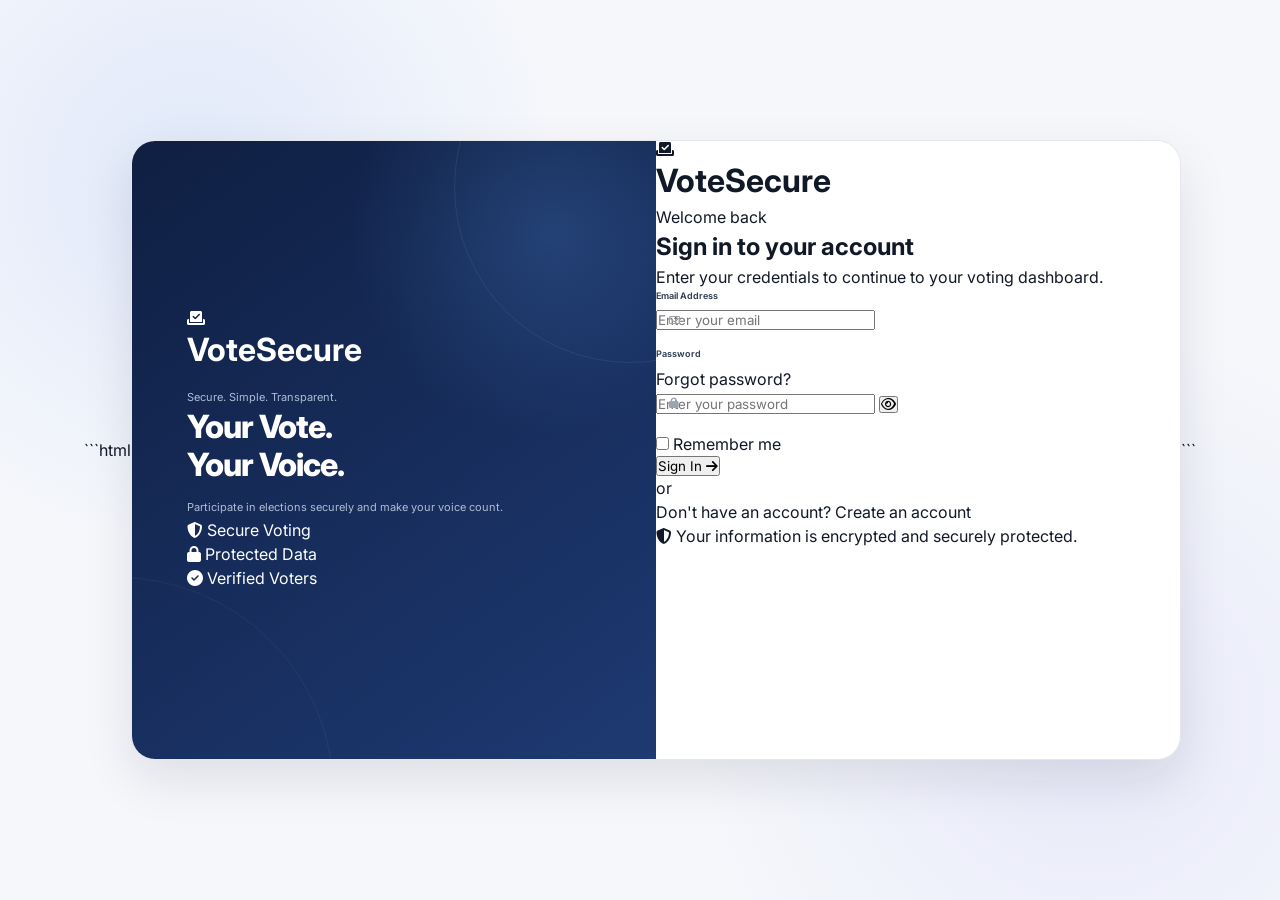
<file: index.html>
```html
<!DOCTYPE html>
<html lang="en">
<head>
    <meta charset="UTF-8">

    <meta
        name="viewport"
        content="width=device-width, initial-scale=1.0"
    >

    <meta
        name="description"
        content="VoteSecure - Secure Online Voting System"
    >

    <title>VoteSecure | Dashboard</title>

    <!-- Google Font -->
    <link
        rel="preconnect"
        href="https://fonts.googleapis.com"
    >

    <link
        rel="preconnect"
        href="https://fonts.gstatic.com"
        crossorigin
    >

    <link
        href="https://fonts.googleapis.com/css2?family=Inter:wght@400;500;600;700;800&display=swap"
        rel="stylesheet"
    >

    <!-- Font Awesome -->
    <link
        rel="stylesheet"
        href="https://cdnjs.cloudflare.com/ajax/libs/font-awesome/6.7.2/css/all.min.css"
    >

    <!-- Main CSS -->
    <link
        rel="stylesheet"
        href="css/style.css"
    >
</head>

<body>

    <!-- =====================================================
         APP CONTAINER
    ====================================================== -->

    <div id="app">

        <!-- =================================================
             SIDEBAR
        ================================================== -->

        <aside class="sidebar">

            <!-- Logo -->
            <div class="sidebar-logo">

                <div class="logo-icon">
                    <i class="fa-solid fa-check-to-slot"></i>
                </div>

                <div class="logo-text">
                    <h2>VoteSecure</h2>
                    <span>Online Voting</span>
                </div>

            </div>


            <!-- Main Menu -->
            <div class="sidebar-section">

                <p class="sidebar-title">
                    MAIN MENU
                </p>

                <nav class="sidebar-menu">

                    <a
                        href="index.html"
                        class="menu-item active"
                    >
                        <i class="fa-solid fa-grid-2"></i>
                        <span>Dashboard</span>
                    </a>

                    <a
                        href="index.html#elections"
                        class="menu-item"
                    >
                        <i class="fa-solid fa-landmark"></i>
                        <span>Elections</span>
                    </a>

                    <a
                        href="vote.html"
                        class="menu-item"
                    >
                        <i class="fa-solid fa-check-to-slot"></i>
                        <span>Cast Vote</span>
                    </a>

                    <a
                        href="results.html"
                        class="menu-item"
                    >
                        <i class="fa-solid fa-chart-column"></i>
                        <span>Results</span>
                    </a>

                    <a
                        href="profile.html"
                        class="menu-item"
                    >
                        <i class="fa-solid fa-user"></i>
                        <span>My Profile</span>
                    </a>

                </nav>

            </div>


            <!-- Account -->
            <div class="sidebar-section sidebar-account">

                <p class="sidebar-title">
                    ACCOUNT
                </p>

                <a
                    href="#"
                    class="menu-item"
                    onclick="return false;"
                >
                    <i class="fa-solid fa-gear"></i>
                    <span>Settings</span>
                </a>

                <a
                    href="#"
                    class="menu-item logout-link"
                    onclick="logout(); return false;"
                >
                    <i class="fa-solid fa-right-from-bracket"></i>
                    <span>Logout</span>
                </a>

            </div>


            <!-- Sidebar Footer -->
            <div class="sidebar-footer">

                <div class="security-badge">

                    <i class="fa-solid fa-shield-halved"></i>

                    <div>
                        <strong>Secure Voting</strong>
                        <small>Your vote is protected</small>
                    </div>

                </div>

                <p>
                    © 2026 VoteSecure
                </p>

            </div>

        </aside>


        <!-- =================================================
             MAIN CONTENT
        ================================================== -->

        <main class="main">

            <!-- =================================================
                 TOPBAR
            ================================================== -->

            <header class="topbar">

                <!-- Mobile Menu -->
                <button
                    class="mobile-menu-btn"
                    id="mobileMenuBtn"
                    type="button"
                    aria-label="Open menu"
                >
                    <i class="fa-solid fa-bars"></i>
                </button>


                <!-- Search -->
                <div class="topbar-search">

                    <i class="fa-solid fa-magnifying-glass"></i>

                    <input
                        type="text"
                        id="searchInput"
                        placeholder="Search elections..."
                        autocomplete="off"
                    >

                </div>


                <!-- Topbar Right -->
                <div class="topbar-right">

                    <!-- Notification -->
                    <button
                        class="notification-btn"
                        type="button"
                        onclick="showNotification('You have 3 new notifications.')"
                        aria-label="Notifications"
                    >

                        <i class="fa-regular fa-bell"></i>

                        <span class="notification-badge">
                            3
                        </span>

                    </button>


                    <!-- Divider -->
                    <div class="topbar-divider"></div>


                    <!-- User -->
                    <a
                        href="profile.html"
                        class="topbar-user"
                    >

                        <img
                            src="https://i.pravatar.cc/100?img=12"
                            alt="User Avatar"
                        >

                        <div class="topbar-user-info">

                            <strong id="topbarUserName">
                                Sameer Ahmad
                            </strong>

                            <span>
                                Verified Voter
                            </span>

                        </div>

                        <i class="fa-solid fa-chevron-down"></i>

                    </a>

                </div>

            </header>


            <!-- =================================================
                 PAGE CONTENT
            ================================================== -->

            <div class="page-content">


                <!-- =================================================
                     WELCOME SECTION
                ================================================== -->

                <section class="welcome-section">

                    <div class="welcome-content">

                        <span class="welcome-label">
                            <i class="fa-solid fa-sparkles"></i>
                            Welcome back
                        </span>

                        <h1>
                            Hello,
                            <span id="welcomeUserName">
                                Sameer
                            </span>
                            👋
                        </h1>

                        <p>
                            Manage your elections and cast your vote
                            securely from your dashboard.
                        </p>

                    </div>


                    <div class="welcome-date">

                        <i class="fa-regular fa-calendar"></i>

                        <div>
                            <span>Today</span>
                            <strong id="currentDate">
                                21 September 2026
                            </strong>
                        </div>

                    </div>

                </section>


                <!-- =================================================
                     HERO BANNER
                ================================================== -->

                <section class="hero-banner">

                    <div class="hero-content">

                        <div class="hero-badge">
                            <i class="fa-solid fa-shield-halved"></i>
                            Secure Online Voting
                        </div>

                        <h2>
                            Your Vote Matters.
                            <br>
                            <span>Vote Securely. Vote Online.</span>
                        </h2>

                        <p>
                            Make your voice heard in the upcoming
                            elections. Your vote is private, secure,
                            and protected.
                        </p>

                        <button
                            class="primary-btn hero-btn"
                            type="button"
                            onclick="goToVote()"
                        >
                            <i class="fa-solid fa-check-to-slot"></i>
                            Cast Your Vote
                            <i class="fa-solid fa-arrow-right"></i>
                        </button>

                    </div>


                    <div class="hero-visual">

                        <div class="hero-shield">

                            <div class="shield-ring"></div>

                            <i class="fa-solid fa-shield-halved"></i>

                            <span>
                                100%
                                <small>Secure</small>
                            </span>

                        </div>

                    </div>

                </section>


                <!-- =================================================
                     STATISTICS
                ================================================== -->

                <section class="stats-grid">

                    <!-- Total Elections -->
                    <div class="stat-card">

                        <div class="stat-icon blue">
                            <i class="fa-solid fa-landmark"></i>
                        </div>

                        <div class="stat-info">

                            <span>Total Elections</span>

                            <strong id ="totalElections">
                                00
                            </strong>

                            <small class="positive">
                                <i class="fa-solid fa-arrow-up"></i>
                                2 active now
                            </small>

                        </div>

                    </div>


                    <!-- Active Elections -->
                    <div class="stat-card">

                        <div class="stat-icon green">
                            <i class="fa-solid fa-circle-check"></i>
                        </div>

                        <div class="stat-info">

                            <span>Active Elections</span>

                            <strong id ="activeElections">
                               00
                            </strong>

                            <small>
                                Currently open
                            </small>

                        </div>

                    </div>


                    <!-- Votes Cast -->
                    <div class="stat-card">

                        <div class="stat-icon purple">
                            <i class="fa-solid fa-check-to-slot"></i>
                        </div>

                        <div class="stat-info">

                            <span>Votes Cast</span>

                            <strong id="voteCount">
                                00
                            </strong>

                            <small>
                                Your submitted votes
                            </small>

                        </div>

                    </div>


                    <!-- Total Voters -->
                    <div class="stat-card">

                        <div class="stat-icon orange">
                            <i class="fa-solid fa-users"></i>
                        </div>

                        <div class="stat-info">

                            <span>Total Voters</span>

                            <strong>
                                12.8K
                            </strong>

                            <small class="positive">
                                <i class="fa-solid fa-arrow-up"></i>
                                8.4% this year
                            </small>

                        </div>

                    </div>

                </section>


                <!-- =================================================
                     ELECTIONS + QUICK VOTE
                ================================================== -->

                <section class="dashboard-grid">


                    <!-- Current Elections -->
                    <div
                        class="dashboard-card elections-card"
                        id="elections"
                    >

                        <div class="card-header">

                            <div>

                                <span class="card-label">
                                    ELECTIONS
                                </span>

                                <h2>
                                    Current Elections
                                </h2>

                            </div>

                            <a
                                href="#elections"
                                class="view-all"
                            >
                                View All
                                <i class="fa-solid fa-arrow-right"></i>
                            </a>

                        </div>


                        <div class="elections-list" id = "electionlist">


                            <!-- Election 1 -->
                            <div class="election">

                                <div class="election-icon blue-bg">
                                    <i class="fa-solid fa-user-group"></i>
                                </div>

                                <div class="election-info">

                                    <h3>
                                        Student Council Election 2026
                                    </h3>

                                    <p>
                                        <i class="fa-regular fa-calendar"></i>
                                        Ends on 25 Sep 2026
                                    </p>

                                </div>

                                <div class="election-status active">
                                    <span></span>
                                    Active
                                </div>

                            </div>


                            <!-- Election 2 -->
                            <div class="election">

                                <div class="election-icon purple-bg">
                                    <i class="fa-solid fa-building-columns"></i>
                                </div>

                                <div class="election-info">

                                    <h3>
                                        Department Representative
                                    </h3>

                                    <p>
                                        <i class="fa-regular fa-calendar"></i>
                                        Ends on 30 Sep 2026
                                    </p>

                                </div>

                                <div class="election-status active">
                                    <span></span>
                                    Active
                                </div>

                            </div>


                            <!-- Election 3 -->
                            <div class="election">

                                <div class="election-icon orange-bg">
                                    <i class="fa-solid fa-globe"></i>
                                </div>

                                <div class="election-info">

                                    <h3>
                                        University General Election
                                    </h3>

                                    <p>
                                        <i class="fa-regular fa-calendar"></i>
                                        Starts on 05 Oct 2026
                                    </p>

                                </div>

                                <div class="election-status upcoming">
                                    Upcoming
                                </div>

                            </div>

                        </div>

                    </div>


                    <!-- Quick Vote -->
                    <div class="dashboard-card quick-vote-card">

                        <div class="card-header">

                            <div>

                                <span class="card-label">
                                    QUICK VOTE
                                </span>

                                <h2 id = "quickVoteElectionTitle">
                                   Loading... 
                                </h2>

                            </div>

                            <span class="live-badge">
                                <span></span>
                                LIVE
                            </span>

                        </div>


                        <div class="quick-vote-list" id = "quickVoteCandidatesList">


                            <!-- Candidate 1 -->
                            <div class="quick-candidate">

                                <img
                                    src="https://i.pravatar.cc/100?img=11"
                                    alt="Aarav Sharma"
                                >

                                <div class="quick-candidate-info">

                                    <strong>
                                        Aarav Sharma
                                    </strong>

                                    <span>
                                        Computer Science
                                    </span>

                                </div>

                                <i class="fa-solid fa-chevron-right"></i>

                            </div>


                            <!-- Candidate 2 -->
                            <div class="quick-candidate">

                                <img
                                    src="https://i.pravatar.cc/100?img=47"
                                    alt="Priya Verma"
                                >

                                <div class="quick-candidate-info">

                                    <strong>
                                        Priya Verma
                                    </strong>

                                    <span>
                                        Electronics
                                    </span>

                                </div>

                                <i class="fa-solid fa-chevron-right"></i>

                            </div>


                            <!-- Candidate 3 -->
                            <div class="quick-candidate">

                                <img
                                    src="https://i.pravatar.cc/100?img=13"
                                    alt="Rohan Mehta"
                                >

                                <div class="quick-candidate-info">

                                    <strong>
                                        Rohan Mehta
                                    </strong>

                                    <span>
                                        Mechanical
                                    </span>

                                </div>

                                <i class="fa-solid fa-chevron-right"></i>

                            </div>

                        </div>


                        <a
                            href="javascript:goToVote()"
                            class="secondary-btn full-btn"
                        >
                            View Candidates
                            <i class="fa-solid fa-arrow-right"></i>
                        </a>

                    </div>

                </section>


                <!-- =================================================
                     LOWER DASHBOARD
                ================================================== -->

                <section class="dashboard-grid lower-grid">


                    <!-- Voting Activity -->
                    <div class="dashboard-card activity-card">

                        <div class="card-header">

                            <div>

                                <span class="card-label">
                                    VOTING ACTIVITY
                                </span>

                                <h2>
                                    Election Participation
                                </h2>

                            </div>

                            <select
                                class="period-select"
                                aria-label="Select period"
                            >
                                <option>
                                    This Year
                                </option>

                                <option>
                                    This Month
                                </option>

                                <option>
                                    This Week
                                </option>
                            </select>

                        </div>


                        <div class="activity-chart">

                            <div class="chart-y-axis">
                                <span>100%</span>
                                <span>75%</span>
                                <span>50%</span>
                                <span>25%</span>
                                <span>0%</span>
                            </div>


                            <div class="chart-area">

                                <div class="chart-grid-line"></div>
                                <div class="chart-grid-line"></div>
                                <div class="chart-grid-line"></div>
                                <div class="chart-grid-line"></div>
                                <div class="chart-grid-line"></div>


                                <div class="chart-bars">

                                    <div class="bar-wrapper">
                                        <div
                                            class="chart-bar"
                                            style="height: 48%;"
                                        ></div>
                                        <span>Jan</span>
                                    </div>

                                    <div class="bar-wrapper">
                                        <div
                                            class="chart-bar"
                                            style="height: 62%;"
                                        ></div>
                                        <span>Feb</span>
                                    </div>

                                    <div class="bar-wrapper">
                                        <div
                                            class="chart-bar"
                                            style="height: 55%;"
                                        ></div>
                                        <span>Mar</span>
                                    </div>

                                    <div class="bar-wrapper">
                                        <div
                                            class="chart-bar"
                                            style="height: 72%;"
                                        ></div>
                                        <span>Apr</span>
                                    </div>

                                    <div class="bar-wrapper">
                                        <div
                                            class="chart-bar"
                                            style="height: 66%;"
                                        ></div>
                                        <span>May</span>
                                    </div>

                                    <div class="bar-wrapper">
                                        <div
                                            class="chart-bar"
                                            style="height: 84%;"
                                        ></div>
                                        <span>Jun</span>
                                    </div>

                                    <div class="bar-wrapper">
                                        <div
                                            class="chart-bar"
                                            style="height: 77%;"
                                        ></div>
                                        <span>Jul</span>
                                    </div>

                                    <div class="bar-wrapper">
                                        <div
                                            class="chart-bar"
                                            style="height: 91%;"
                                        ></div>
                                        <span>Aug</span>
                                    </div>

                                    <div class="bar-wrapper">
                                        <div
                                            class="chart-bar"
                                            style="height: 73%;"
                                        ></div>
                                        <span>Sep</span>
                                    </div>

                                    <div class="bar-wrapper">
                                        <div
                                            class="chart-bar"
                                            style="height: 0%;"
                                        ></div>
                                        <span>Oct</span>
                                    </div>

                                    <div class="bar-wrapper">
                                        <div
                                            class="chart-bar"
                                            style="height: 0%;"
                                        ></div>
                                        <span>Nov</span>
                                    </div>

                                    <div class="bar-wrapper">
                                        <div
                                            class="chart-bar"
                                            style="height: 0%;"
                                        ></div>
                                        <span>Dec</span>
                                    </div>

                                </div>

                            </div>

                        </div>

                    </div>


                    <!-- Security Card -->
                    <div class="dashboard-card security-card">

                        <div class="security-card-top">

                            <div class="security-icon">
                                <i class="fa-solid fa-shield-halved"></i>
                            </div>

                            <span class="verified-status">
                                <i class="fa-solid fa-circle-check"></i>
                                Verified
                            </span>

                        </div>

                        <h2>
                            Your Vote is Secure
                        </h2>

                        <p>
                            Your voting information is protected with
                            industry-standard security and encryption.
                        </p>


                        <div class="security-items">

                            <div>
                                <i class="fa-solid fa-lock"></i>
                                <span>Encrypted Data</span>
                            </div>

                            <div>
                                <i class="fa-solid fa-user-shield"></i>
                                <span>Private Voting</span>
                            </div>

                            <div>
                                <i class="fa-solid fa-fingerprint"></i>
                                <span>Verified Identity</span>
                            </div>

                        </div>

                    </div>

                </section>


                <!-- =================================================
                     UPCOMING ELECTIONS
                ================================================== -->

                <section class="dashboard-card upcoming-section">

                    <div class="card-header">

                        <div>

                            <span class="card-label">
                                UPCOMING
                            </span>

                            <h2>
                                Upcoming Elections
                            </h2>

                        </div>

                        <a
                            href="#elections"
                            class="view-all"
                        >
                            View All
                            <i class="fa-solid fa-arrow-right"></i>
                        </a>

                    </div>


                    <div class="upcoming-grid">


                        <div class="upcoming-election">

                            <div class="upcoming-date">

                                <strong>
                                    05
                                </strong>

                                <span>
                                    OCT
                                </span>

                            </div>

                            <div>

                                <h3>
                                    University General Election
                                </h3>

                                <p>
                                    <i class="fa-solid fa-users"></i>
                                    12,800 eligible voters
                                </p>

                            </div>

                            <span class="upcoming-tag">
                                Upcoming
                            </span>

                        </div>


                        <div class="upcoming-election">

                            <div class="upcoming-date">

                                <strong>
                                    12
                                </strong>

                                <span>
                                    OCT
                                </span>

                            </div>

                            <div>

                                <h3>
                                    Student Senate Election
                                </h3>

                                <p>
                                    <i class="fa-solid fa-users"></i>
                                    8,450 eligible voters
                                </p>

                            </div>

                            <span class="upcoming-tag">
                                Upcoming
                            </span>

                        </div>

                    </div>

                </section>


            </div>

        </main>

    </div>


    <!-- =====================================================
         JAVASCRIPT
    ====================================================== -->

    <script src="js/app.js"></script>

</body>
</html>
```
</file>
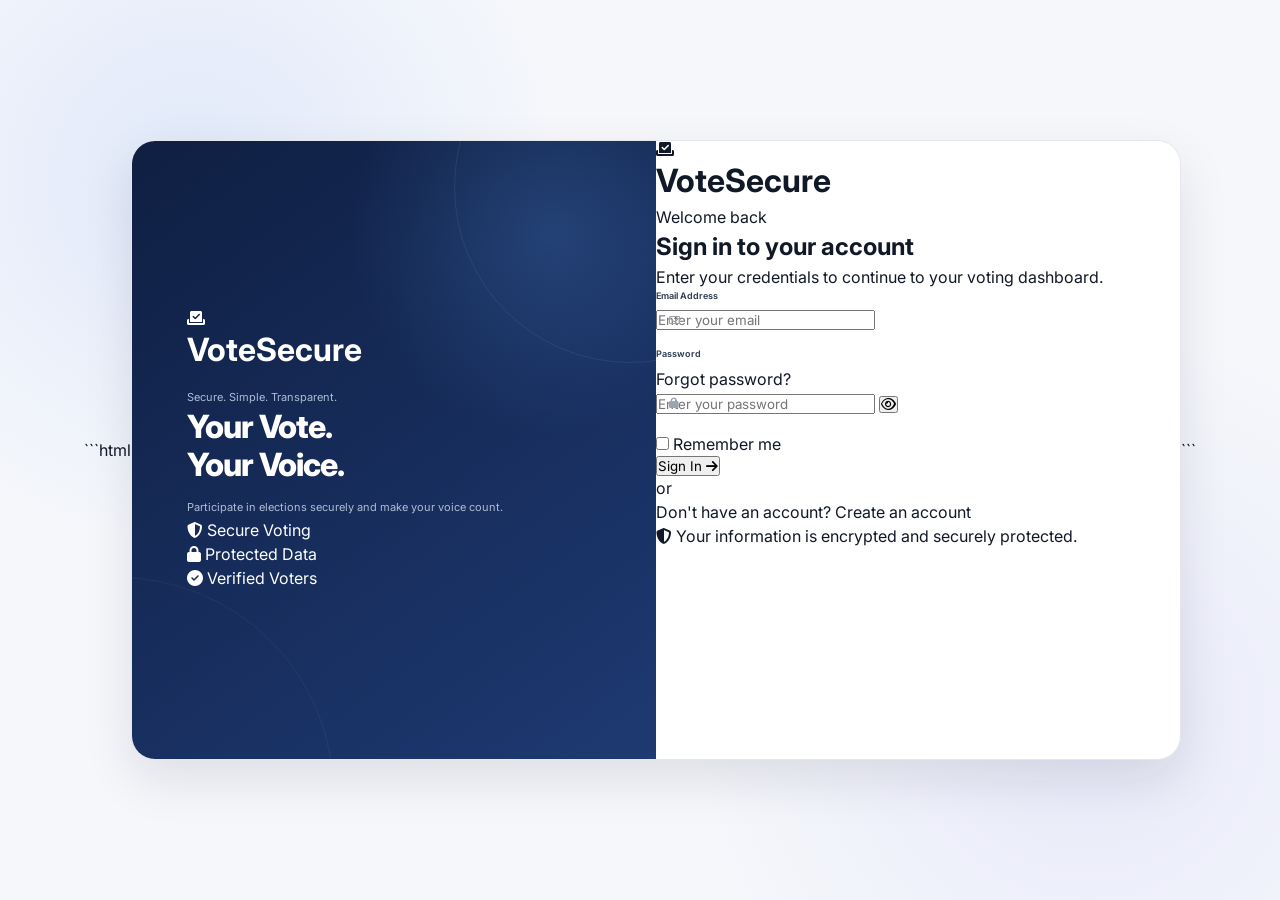
<file: admin.html>
<!DOCTYPE html>
<html lang="en">
<head>
    <meta charset="UTF-8">
    <meta name="viewport" content="width=device-width, initial-scale=1.0">

    <title>VoteSecure - Admin Dashboard</title>

    <link rel="stylesheet"
          href="https://cdnjs.cloudflare.com/ajax/libs/font-awesome/6.5.2/css/all.min.css">

    <link rel="stylesheet" href="css/style.css">

    <style>
        /* =====================================================
           ADMIN DASHBOARD
        ===================================================== */

        .admin-page {
            min-height: 100vh;
            background: #f5f7fb;
        }

        .admin-container {
            max-width: 1400px;
            margin: 0 auto;
            padding: 30px;
        }

        .admin-header {
            display: flex;
            justify-content: space-between;
            align-items: center;
            gap: 20px;
            margin-bottom: 30px;
        }

        .admin-title h1 {
            margin: 0;
            font-size: 30px;
            color: #111827;
        }

        .admin-title p {
            margin: 8px 0 0;
            color: #6b7280;
        }

        .admin-actions {
            display: flex;
            gap: 12px;
        }

        .admin-btn {
            border: none;
            border-radius: 10px;
            padding: 12px 18px;
            font-size: 14px;
            font-weight: 600;
            cursor: pointer;
            display: inline-flex;
            align-items: center;
            gap: 8px;
            transition: 0.2s ease;
        }

        .admin-btn:hover {
            transform: translateY(-1px);
        }

        .admin-btn.primary {
            background: #4f46e5;
            color: white;
        }

        .admin-btn.primary:hover {
            background: #4338ca;
        }

        .admin-btn.secondary {
            background: #eef2ff;
            color: #4338ca;
        }

        .admin-btn.danger {
            background: #fee2e2;
            color: #dc2626;
        }

        .admin-btn.success {
            background: #dcfce7;
            color: #15803d;
        }

        .admin-btn.small {
            padding: 8px 11px;
            font-size: 12px;
        }

        /* =====================================================
           STAT CARDS
        ===================================================== */

        .admin-stats {
            display: grid;
            grid-template-columns: repeat(4, 1fr);
            gap: 20px;
            margin-bottom: 30px;
        }

        .admin-stat {
            background: white;
            border-radius: 16px;
            padding: 22px;
            box-shadow: 0 5px 20px rgba(15, 23, 42, 0.06);
            display: flex;
            align-items: center;
            gap: 16px;
        }

        .admin-stat-icon {
            width: 50px;
            height: 50px;
            border-radius: 13px;
            display: flex;
            align-items: center;
            justify-content: center;
            background: #eef2ff;
            color: #4f46e5;
            font-size: 20px;
        }

        .admin-stat h3 {
            margin: 0;
            font-size: 25px;
            color: #111827;
        }

        .admin-stat p {
            margin: 4px 0 0;
            color: #6b7280;
            font-size: 13px;
        }

        /* =====================================================
           TABLE
        ===================================================== */

        .admin-card {
            background: white;
            border-radius: 18px;
            box-shadow: 0 5px 25px rgba(15, 23, 42, 0.06);
            overflow: hidden;
            margin-bottom: 30px;
        }

        .admin-card-header {
            padding: 22px 24px;
            border-bottom: 1px solid #eef0f4;
            display: flex;
            justify-content: space-between;
            align-items: center;
            gap: 15px;
        }

        .admin-card-header h2 {
            margin: 0;
            font-size: 19px;
            color: #111827;
        }

        .admin-card-header p {
            margin: 5px 0 0;
            color: #6b7280;
            font-size: 13px;
        }

        .table-wrapper {
            width: 100%;
            overflow-x: auto;
        }

        .admin-table {
            width: 100%;
            border-collapse: collapse;
        }

        .admin-table th {
            text-align: left;
            padding: 15px 20px;
            background: #f9fafb;
            color: #6b7280;
            font-size: 12px;
            text-transform: uppercase;
            letter-spacing: 0.04em;
            white-space: nowrap;
        }

        .admin-table td {
            padding: 17px 20px;
            border-top: 1px solid #f0f2f5;
            color: #374151;
            font-size: 14px;
            vertical-align: middle;
        }

        .admin-table tr:hover td {
            background: #fafbff;
        }

        .election-name {
            font-weight: 700;
            color: #111827;
        }

        .election-description {
            margin-top: 4px;
            color: #9ca3af;
            font-size: 12px;
            max-width: 300px;
        }

        .status-badge {
            display: inline-flex;
            align-items: center;
            gap: 6px;
            padding: 6px 10px;
            border-radius: 999px;
            font-size: 11px;
            font-weight: 700;
            text-transform: capitalize;
        }

        .status-active {
            background: #dcfce7;
            color: #15803d;
        }

        .status-upcoming {
            background: #dbeafe;
            color: #2563eb;
        }

        .status-ended {
            background: #f3f4f6;
            color: #6b7280;
        }

        .table-actions {
            display: flex;
            gap: 7px;
            flex-wrap: wrap;
        }

        /* =====================================================
           MODAL
        ===================================================== */

        .modal-overlay {
            position: fixed;
            inset: 0;
            background: rgba(15, 23, 42, 0.55);
            backdrop-filter: blur(5px);
            display: none;
            align-items: center;
            justify-content: center;
            padding: 20px;
            z-index: 9999;
        }

        .modal-overlay.show {
            display: flex;
        }

        .modal {
            width: 100%;
            max-width: 600px;
            max-height: 90vh;
            overflow-y: auto;
            background: white;
            border-radius: 20px;
            box-shadow: 0 25px 70px rgba(0, 0, 0, 0.2);
        }

        .modal.large {
            max-width: 900px;
        }

        .modal-header {
            padding: 22px 24px;
            border-bottom: 1px solid #eef0f4;
            display: flex;
            align-items: center;
            justify-content: space-between;
            gap: 15px;
        }

        .modal-header h2 {
            margin: 0;
            font-size: 20px;
            color: #111827;
        }

        .modal-close {
            width: 35px;
            height: 35px;
            border: none;
            border-radius: 50%;
            background: #f3f4f6;
            color: #6b7280;
            cursor: pointer;
            font-size: 16px;
        }

        .modal-close:hover {
            background: #e5e7eb;
        }

        .modal-body {
            padding: 24px;
        }

        .form-group {
            margin-bottom: 18px;
        }

        .form-group label {
            display: block;
            margin-bottom: 7px;
            font-size: 13px;
            font-weight: 600;
            color: #374151;
        }

        .form-group input,
        .form-group textarea,
        .form-group select {
            width: 100%;
            box-sizing: border-box;
            padding: 12px 13px;
            border: 1px solid #d9dee8;
            border-radius: 10px;
            outline: none;
            font-family: inherit;
            font-size: 14px;
            color: #111827;
            background: white;
            transition: 0.2s;
        }

        .form-group input:focus,
        .form-group textarea:focus,
        .form-group select:focus {
            border-color: #6366f1;
            box-shadow: 0 0 0 3px rgba(99, 102, 241, 0.1);
        }

        .form-group textarea {
            min-height: 100px;
            resize: vertical;
        }

        .form-row {
            display: grid;
            grid-template-columns: 1fr 1fr;
            gap: 15px;
        }

        .modal-footer {
            padding: 18px 24px;
            border-top: 1px solid #eef0f4;
            display: flex;
            justify-content: flex-end;
            gap: 10px;
        }

        /* =====================================================
           CANDIDATES
        ===================================================== */

        .candidate-section-header {
            display: flex;
            justify-content: space-between;
            align-items: center;
            gap: 15px;
            margin-bottom: 20px;
        }

        .candidate-section-header h3 {
            margin: 0;
            font-size: 18px;
            color: #111827;
        }

        .candidate-section-header p {
            margin: 4px 0 0;
            font-size: 13px;
            color: #6b7280;
        }

        .candidate-list {
            display: grid;
            grid-template-columns: repeat(2, 1fr);
            gap: 15px;
        }

        .candidate-card {
            border: 1px solid #e8ebf1;
            border-radius: 14px;
            padding: 16px;
            display: flex;
            align-items: center;
            gap: 14px;
            transition: 0.2s;
        }

        .candidate-card:hover {
            border-color: #c7d2fe;
            box-shadow: 0 5px 18px rgba(79, 70, 229, 0.07);
        }

        .candidate-avatar {
            width: 58px;
            height: 58px;
            border-radius: 50%;
            object-fit: cover;
            background: #eef2ff;
            flex-shrink: 0;
        }

        .candidate-info {
            flex: 1;
            min-width: 0;
        }

        .candidate-info h4 {
            margin: 0;
            color: #111827;
            font-size: 15px;
        }

        .candidate-department {
            margin: 4px 0;
            color: #4f46e5;
            font-size: 12px;
            font-weight: 600;
        }

        .candidate-description {
            margin: 0;
            color: #6b7280;
            font-size: 12px;
            line-height: 1.5;
        }

        .candidate-votes {
            margin-top: 5px;
            font-size: 12px;
            color: #6b7280;
        }

        .candidate-actions {
            display: flex;
            flex-direction: column;
            gap: 6px;
        }

        .empty-candidates {
            padding: 35px 20px;
            border: 1px dashed #d7dbe4;
            border-radius: 14px;
            text-align: center;
            color: #6b7280;
            grid-column: 1 / -1;
        }

        .empty-candidates i {
            font-size: 30px;
            margin-bottom: 10px;
            color: #9ca3af;
        }

        .empty-candidates h4 {
            margin: 0 0 5px;
            color: #374151;
        }

        .empty-candidates p {
            margin: 0;
            font-size: 13px;
        }

        .candidate-count {
            display: inline-flex;
            align-items: center;
            justify-content: center;
            min-width: 25px;
            height: 25px;
            padding: 0 8px;
            border-radius: 999px;
            background: #eef2ff;
            color: #4338ca;
            font-size: 12px;
            font-weight: 700;
        }

        /* =====================================================
           LOADING
        ===================================================== */

        .loading-box {
            padding: 50px 20px;
            text-align: center;
            color: #6b7280;
        }

        .loading-box i {
            font-size: 28px;
            margin-bottom: 10px;
        }

        /* =====================================================
           TOAST
        ===================================================== */

        .admin-toast {
            position: fixed;
            right: 25px;
            bottom: 25px;
            min-width: 280px;
            max-width: 420px;
            padding: 14px 17px;
            border-radius: 12px;
            color: white;
            background: #111827;
            box-shadow: 0 12px 35px rgba(0, 0, 0, 0.2);
            z-index: 10000;
            display: flex;
            align-items: center;
            gap: 10px;
            animation: adminToastIn 0.25s ease;
        }

        .admin-toast.success {
            background: #15803d;
        }

        .admin-toast.error {
            background: #dc2626;
        }

        @keyframes adminToastIn {
            from {
                opacity: 0;
                transform: translateY(15px);
            }
            to {
                opacity: 1;
                transform: translateY(0);
            }
        }

        /* =====================================================
           RESPONSIVE
        ===================================================== */

        @media (max-width: 1000px) {
            .admin-stats {
                grid-template-columns: repeat(2, 1fr);
            }

            .candidate-list {
                grid-template-columns: 1fr;
            }
        }

        @media (max-width: 700px) {
            .admin-container {
                padding: 18px;
            }

            .admin-header {
                flex-direction: column;
                align-items: flex-start;
            }

            .admin-stats {
                grid-template-columns: 1fr;
            }

            .form-row {
                grid-template-columns: 1fr;
            }

            .admin-card-header {
                flex-direction: column;
                align-items: flex-start;
            }

            .modal {
                max-height: 95vh;
            }

            .candidate-card {
                align-items: flex-start;
            }
        }
    </style>
</head>

<body>

<div class="admin-page">

    <div class="admin-container">

        <!-- =================================================
             HEADER
        ================================================== -->

        <div class="admin-header">

            <div class="admin-title">
                <h1>
                    <i class="fa-solid fa-shield-halved"></i>
                    Admin Dashboard
                </h1>

                <p>
                    Manage elections, candidates and voting results.
                </p>
            </div>

            <div class="admin-actions">

                <button
                    class="admin-btn secondary"
                    type="button"
                    onclick="refreshAdminDashboard()"
                >
                    <i class="fa-solid fa-rotate"></i>
                    Refresh
                </button>

                <button
                    class="admin-btn primary"
                    type="button"
                    onclick="openElectionModal()"
                >
                    <i class="fa-solid fa-plus"></i>
                    Create Election
                </button>

                <button
                    class="admin-btn danger"
                    type="button"
                    onclick="adminLogout()"
                >
                    <i class="fa-solid fa-right-from-bracket"></i>
                    Logout
                </button>

            </div>

        </div>


        <!-- =================================================
             STATS
        ================================================== -->

        <div class="admin-stats">

            <div class="admin-stat">

                <div class="admin-stat-icon">
                    <i class="fa-solid fa-calendar-check"></i>
                </div>

                <div>
                    <h3 id="totalElections">0</h3>
                    <p>Total Elections</p>
                </div>

            </div>


            <div class="admin-stat">

                <div class="admin-stat-icon">
                    <i class="fa-solid fa-circle-play"></i>
                </div>

                <div>
                    <h3 id="activeElections">0</h3>
                    <p>Active Elections</p>
                </div>

            </div>


            <div class="admin-stat">

                <div class="admin-stat-icon">
                    <i class="fa-solid fa-users"></i>
                </div>

                <div>
                    <h3 id="totalVoters">0</h3>
                    <p>Total Voters</p>
                </div>

            </div>


            <div class="admin-stat">

                <div class="admin-stat-icon">
                    <i class="fa-solid fa-check-to-slot"></i>
                </div>

                <div>
                    <h3 id="totalVotes">0</h3>
                    <p>Total Votes</p>
                </div>

            </div>

        </div>


        <!-- =================================================
             ELECTIONS
        ================================================== -->

        <div class="admin-card">

            <div class="admin-card-header">

                <div>
                    <h2>
                        <i class="fa-solid fa-list-check"></i>
                        Elections
                    </h2>

                    <p>
                        Create and manage your voting elections.
                    </p>
                </div>

                <button
                    class="admin-btn primary small"
                    type="button"
                    onclick="openElectionModal()"
                >
                    <i class="fa-solid fa-plus"></i>
                    New Election
                </button>

            </div>


            <div class="table-wrapper">

                <table class="admin-table">

                    <thead>

                    <tr>
                        <th>Election</th>
                        <th>Start Date</th>
                        <th>End Date</th>
                        <th>Status</th>
                        <th>Candidates</th>
                        <th>Actions</th>
                    </tr>

                    </thead>

                    <tbody id="electionsTableBody">

                    <tr>
                        <td colspan="6">

                            <div class="loading-box">

                                <i class="fa-solid fa-spinner fa-spin"></i>

                                <div>
                                    Loading elections...
                                </div>

                            </div>

                        </td>
                    </tr>

                    </tbody>

                </table>

            </div>

        </div>

    </div>

</div>


<!-- =========================================================
     CREATE / EDIT ELECTION MODAL
========================================================= -->

<div
    class="modal-overlay"
    id="electionModal"
>

    <div class="modal">

        <div class="modal-header">

            <h2 id="electionModalTitle">
                Create Election
            </h2>

            <button
                class="modal-close"
                type="button"
                onclick="closeElectionModal()"
            >
                <i class="fa-solid fa-xmark"></i>
            </button>

        </div>


        <form id="electionForm">

            <div class="modal-body">

                <input
                    type="hidden"
                    id="electionId"
                >


                <div class="form-group">

                    <label for="electionTitle">
                        Election Title
                    </label>

                    <input
                        type="text"
                        id="electionTitle"
                        placeholder="e.g. Student Council Election 2026"
                        required
                    >

                </div>


                <div class="form-group">

                    <label for="electionDescription">
                        Description
                    </label>

                    <textarea
                        id="electionDescription"
                        placeholder="Enter election description..."
                    ></textarea>

                </div>


                <div class="form-row">

                    <div class="form-group">

                        <label for="startDate">
                            Start Date
                        </label>

                        <input
                            type="datetime-local"
                            id="startDate"
                            required
                        >

                    </div>


                    <div class="form-group">

                        <label for="endDate">
                            End Date
                        </label>

                        <input
                            type="datetime-local"
                            id="endDate"
                            required
                        >

                    </div>

                </div>


                <div class="form-group">

                    <label for="electionStatus">
                        Status
                    </label>

                    <select id="electionStatus">

                        <option value="upcoming">
                            Upcoming
                        </option>

                        <option value="active">
                            Active
                        </option>

                        <option value="ended">
                            Ended
                        </option>

                    </select>

                </div>

            </div>


            <div class="modal-footer">

                <button
                    type="button"
                    class="admin-btn secondary"
                    onclick="closeElectionModal()"
                >
                    Cancel
                </button>

                <button
                    type="submit"
                    class="admin-btn primary"
                >
                    <i class="fa-solid fa-floppy-disk"></i>
                    Save Election
                </button>

            </div>

        </form>

    </div>

</div>


<!-- =========================================================
     CANDIDATE MANAGEMENT MODAL
========================================================= -->

<div
    class="modal-overlay"
    id="candidateModal"
>

    <div class="modal large">

        <div class="modal-header">

            <div>

                <h2>
                    <i class="fa-solid fa-users"></i>
                    Manage Candidates
                </h2>

                <p
                    id="candidateElectionTitle"
                    style="margin:5px 0 0;color:#6b7280;font-size:13px;"
                >
                    Election
                </p>

            </div>

            <button
                class="modal-close"
                type="button"
                onclick="closeCandidateModal()"
            >
                <i class="fa-solid fa-xmark"></i>
            </button>

        </div>


        <div class="modal-body">

            <!-- Candidate Form -->

            <div
                style="
                    background:#f8fafc;
                    border:1px solid #e7eaf0;
                    border-radius:15px;
                    padding:18px;
                    margin-bottom:25px;
                "
            >

                <div class="candidate-section-header">

                    <div>

                        <h3 id="candidateFormTitle">
                            Add Candidate
                        </h3>

                        <p>
                            Add a candidate to this election.
                        </p>

                    </div>

                </div>


                <form id="candidateForm">

                    <input
                        type="hidden"
                        id="candidateId"
                    >

                    <div class="form-row">

                        <div class="form-group">

                            <label for="candidateName">
                                Candidate Name
                            </label>

                            <input
                                type="text"
                                id="candidateName"
                                placeholder="e.g. Aarav Sharma"
                                required
                            >

                        </div>


                        <div class="form-group">

                            <label for="candidateDepartment">
                                Department
                            </label>

                            <input
                                type="text"
                                id="candidateDepartment"
                                placeholder="e.g. Computer Science"
                                required
                            >

                        </div>

                    </div>


                    <div class="form-group">

                        <label for="candidateDescription">
                            Description
                        </label>

                        <textarea
                            id="candidateDescription"
                            placeholder="Enter candidate description..."
                        ></textarea>

                    </div>


                    <div class="form-group">

                        <label for="candidateAvatar">
                            Avatar URL
                        </label>

                        <input
                            type="url"
                            id="candidateAvatar"
                            placeholder="https://i.pravatar.cc/150?img=11"
                        >

                    </div>


                    <div
                        style="
                            display:flex;
                            justify-content:flex-end;
                            gap:10px;
                        "
                    >

                        <button
                            type="button"
                            id="cancelCandidateEditButton"
                            class="admin-btn secondary"
                            style="display:none;"
                            onclick="resetCandidateForm()"
                        >
                            Cancel Edit
                        </button>

                        <button
                            type="submit"
                            class="admin-btn primary"
                            id="candidateSubmitButton"
                        >
                            <i class="fa-solid fa-plus"></i>
                            Add Candidate
                        </button>

                    </div>

                </form>

            </div>


            <!-- Existing Candidates -->

            <div class="candidate-section-header">

                <div>

                    <h3>
                        Existing Candidates

                        <span
                            class="candidate-count"
                            id="candidateCount"
                        >
                            0
                        </span>

                    </h3>

                    <p>
                        Candidates registered for this election.
                    </p>

                </div>

            </div>


            <div
                class="candidate-list"
                id="candidateList"
            >

                <div class="loading-box">

                    <i class="fa-solid fa-spinner fa-spin"></i>

                    <div>
                        Loading candidates...
                    </div>

                </div>

            </div>

        </div>


        <div class="modal-footer">

            <button
                type="button"
                class="admin-btn secondary"
                onclick="closeCandidateModal()"
            >
                Close
            </button>

        </div>

    </div>

</div>


<script>

    /* =========================================================
       CONFIG
    ========================================================= */

    const API_URL = "http://127.0.0.1:5000";

    let editingElectionId = null;
    let managingElectionId = null;


    /* =========================================================
       AUTH
    ========================================================= */

    function getToken() {

        return localStorage.getItem("accessToken");

    }


    function getAuthHeaders() {

        const token = getToken();

        return {
            "Content-Type": "application/json",
            "Authorization": `Bearer ${token}`
        };

    }


    function checkAdminAccess() {

        const token = getToken();

        const isAdmin =
            localStorage.getItem("isAdmin") === "true";

        if (!token || !isAdmin) {

            window.location.href = "login.html";

            return false;

        }

        return true;

    }


    /* =========================================================
       INITIALIZE
    ========================================================= */

    document.addEventListener(
        "DOMContentLoaded",
        () => {

            if (!checkAdminAccess()) {
                return;
            }

            loadAdminDashboard();

        }
    );


    /* =========================================================
       LOAD DASHBOARD
    ========================================================= */

    async function loadAdminDashboard() {

        await Promise.all([
            loadAdminStats(),
            loadElections()
        ]);

    }


    async function refreshAdminDashboard() {

        await loadAdminDashboard();

        showAdminToast(
            "Dashboard refreshed successfully.",
            "success"
        );

    }


    /* =========================================================
       ADMIN STATS
    ========================================================= */

    async function loadAdminStats() {

        try {

            const response =
                await fetch(
                    `${API_URL}/api/admin/dashboard`,
                    {
                        headers: getAuthHeaders()
                    }
                );

            const data =
                await response.json();

            if (!response.ok) {

                throw new Error(
                    data.message ||
                    "Unable to load dashboard statistics."
                );

            }

            const stats =
                data.stats || {};

            document.getElementById(
                "totalElections"
            ).textContent =
                stats.total_elections ?? 0;

            document.getElementById(
                "activeElections"
            ).textContent =
                stats.active_elections ?? 0;

            document.getElementById(
                "totalVoters"
            ).textContent =
                stats.total_voters ?? 0;

            document.getElementById(
                "totalVotes"
            ).textContent =
                stats.total_votes ?? 0;

        } catch (error) {

            console.error(
                "ADMIN DASHBOARD:",
                error
            );

        }

    }


    /* =========================================================
       LOAD ELECTIONS
    ========================================================= */

    async function loadElections() {

        const tbody =
            document.getElementById(
                "electionsTableBody"
            );

        tbody.innerHTML = `
            <tr>
                <td colspan="6">
                    <div class="loading-box">
                        <i class="fa-solid fa-spinner fa-spin"></i>
                        <div>Loading elections...</div>
                    </div>
                </td>
            </tr>
        `;


        try {

            const response =
                await fetch(
                    `${API_URL}/api/admin/elections`,
                    {
                        headers: getAuthHeaders()
                    }
                );

            const data =
                await response.json();

            if (!response.ok) {

                throw new Error(
                    data.message ||
                    "Unable to load elections."
                );

            }

            const elections =
                data.elections || [];

            renderElections(elections);

        } catch (error) {

            console.error(
                "ADMIN ELECTIONS:",
                error
            );

            tbody.innerHTML = `
                <tr>
                    <td colspan="6">
                        <div class="loading-box">
                            <i class="fa-solid fa-triangle-exclamation"></i>
                            <div>${escapeHTML(error.message)}</div>
                        </div>
                    </td>
                </tr>
            `;

        }

    }


    /* =========================================================
       RENDER ELECTIONS
    ========================================================= */

    function renderElections(elections) {

        const tbody =
            document.getElementById(
                "electionsTableBody"
            );

        if (!elections.length) {

            tbody.innerHTML = `
                <tr>
                    <td colspan="6">
                        <div class="loading-box">
                            <i class="fa-solid fa-calendar-xmark"></i>
                            <div>No elections found.</div>
                        </div>
                    </td>
                </tr>
            `;

            return;

        }


        tbody.innerHTML =
            elections.map(
                election => {

                    const candidateCount =
                        Array.isArray(
                            election.candidates
                        )
                            ? election.candidates.length
                            : (
                                election.candidate_count ||
                                0
                            );


                    const status =
                        String(
                            election.status ||
                            "upcoming"
                        ).toLowerCase();


                    return `
                        <tr>

                            <td>

                                <div class="election-name">
                                    ${escapeHTML(
                                        election.title || "Untitled Election"
                                    )}
                                </div>

                                <div class="election-description">
                                    ${escapeHTML(
                                        election.description || ""
                                    )}
                                </div>

                            </td>


                            <td>
                                ${formatDate(
                                    election.start_date
                                )}
                            </td>


                            <td>
                                ${formatDate(
                                    election.end_date
                                )}
                            </td>


                            <td>

                                <span
                                    class="status-badge status-${escapeHTML(status)}"
                                >
                                    <i class="fa-solid fa-circle"></i>
                                    ${escapeHTML(status)}
                                </span>

                            </td>


                            <td>

                                <span class="candidate-count">
                                    ${candidateCount}
                                </span>

                            </td>


                            <td>

                                <div class="table-actions">

                                    <button
                                        type="button"
                                        class="admin-btn primary small"
                                        onclick="openCandidateManager(${Number(election.id)})"
                                    >
                                        <i class="fa-solid fa-users"></i>
                                        Manage Candidates
                                    </button>


                                    <button
                                        type="button"
                                        class="admin-btn secondary small"
                                        onclick="editElection(${Number(election.id)})"
                                    >
                                        <i class="fa-solid fa-pen"></i>
                                        Edit
                                    </button>


                                    <button
                                        type="button"
                                        class="admin-btn danger small"
                                        onclick="deleteElection(${Number(election.id)})"
                                    >
                                        <i class="fa-solid fa-trash"></i>
                                        Delete
                                    </button>

                                </div>

                            </td>

                        </tr>
                    `;

                }
            ).join("");

    }


    /* =========================================================
       CREATE ELECTION
    ========================================================= */

    function openElectionModal() {

        editingElectionId = null;

        document.getElementById(
            "electionModalTitle"
        ).textContent =
            "Create Election";

        document.getElementById(
            "electionForm"
        ).reset();

        document.getElementById(
            "electionId"
        ).value = "";

        document.getElementById(
            "electionModal"
        ).classList.add("show");

    }


    function closeElectionModal() {

        document.getElementById(
            "electionModal"
        ).classList.remove("show");

        editingElectionId = null;

    }


    /* =========================================================
       SAVE ELECTION
    ========================================================= */

    document.getElementById(
        "electionForm"
    ).addEventListener(
        "submit",
        async function(event) {

            event.preventDefault();


            const title =
                document.getElementById(
                    "electionTitle"
                ).value.trim();

            const description =
                document.getElementById(
                    "electionDescription"
                ).value.trim();

            const startDate =
                document.getElementById(
                    "startDate"
                ).value;

            const endDate =
                document.getElementById(
                    "endDate"
                ).value;

            const status =
                document.getElementById(
                    "electionStatus"
                ).value;


            if (!title || !startDate || !endDate) {

                showAdminToast(
                    "Please fill all required election fields.",
                    "error"
                );

                return;

            }


            if (
                new Date(endDate) <=
                new Date(startDate)
            ) {

                showAdminToast(
                    "End date must be after start date.",
                    "error"
                );

                return;

            }


            const payload = {

                title,

                description,

                start_date:
                    startDate,

                end_date:
                    endDate,

                status

            };


            try {

                let url =
                    `${API_URL}/api/admin/elections`;

                let method = "POST";


                if (editingElectionId) {

                    url =
                        `${API_URL}/api/admin/elections/${editingElectionId}`;

                    method = "PUT";

                }


                const response =
                    await fetch(
                        url,
                        {
                            method,
                            headers:
                                getAuthHeaders(),
                            body:
                                JSON.stringify(
                                    payload
                                )
                        }
                    );


                const data =
                    await response.json();


                if (!response.ok) {

                    throw new Error(
                        data.message ||
                        "Unable to save election."
                    );

                }


                closeElectionModal();

                await loadAdminDashboard();


                showAdminToast(
                    editingElectionId
                        ? "Election updated successfully."
                        : "Election created successfully.",
                    "success"
                );


            } catch (error) {

                console.error(
                    "SAVE ELECTION:",
                    error
                );

                showAdminToast(
                    error.message,
                    "error"
                );

            }

        }
    );


    /* =========================================================
       EDIT ELECTION
    ========================================================= */

    async function editElection(electionId) {

        try {

            const response =
                await fetch(
                    `${API_URL}/api/admin/elections/${electionId}`,
                    {
                        headers:
                            getAuthHeaders()
                    }
                );


            const data =
                await response.json();


            if (!response.ok) {

                throw new Error(
                    data.message ||
                    "Unable to load election."
                );

            }


            const election =
                data.election ||
                data;


            editingElectionId =
                electionId;


            document.getElementById(
                "electionModalTitle"
            ).textContent =
                "Edit Election";


            document.getElementById(
                "electionId"
            ).value =
                election.id;


            document.getElementById(
                "electionTitle"
            ).value =
                election.title || "";


            document.getElementById(
                "electionDescription"
            ).value =
                election.description || "";


            document.getElementById(
                "startDate"
            ).value =
                toDateTimeLocal(
                    election.start_date
                );


            document.getElementById(
                "endDate"
            ).value =
                toDateTimeLocal(
                    election.end_date
                );


            document.getElementById(
                "electionStatus"
            ).value =
                election.status || "upcoming";


            document.getElementById(
                "electionModal"
            ).classList.add("show");


        } catch (error) {

            console.error(
                "EDIT ELECTION:",
                error
            );

            showAdminToast(
                error.message,
                "error"
            );

        }

    }


    /* =========================================================
       DELETE ELECTION
    ========================================================= */

    async function deleteElection(electionId) {

        const confirmed =
            confirm(
                "Are you sure you want to delete this election?\n\nAll candidates and votes belonging to this election will also be deleted."
            );


        if (!confirmed) {
            return;
        }


        try {

            const response =
                await fetch(
                    `${API_URL}/api/admin/elections/${electionId}`,
                    {
                        method: "DELETE",
                        headers:
                            getAuthHeaders()
                    }
                );


            const data =
                await response.json();


            if (!response.ok) {

                throw new Error(
                    data.message ||
                    "Unable to delete election."
                );

            }


            await loadAdminDashboard();


            showAdminToast(
                "Election deleted successfully.",
                "success"
            );


        } catch (error) {

            console.error(
                "DELETE ELECTION:",
                error
            );

            showAdminToast(
                error.message,
                "error"
            );

        }

    }


    /* =========================================================
       OPEN CANDIDATE MANAGER
    ========================================================= */

    async function openCandidateManager(electionId) {

        managingElectionId =
            Number(electionId);


        resetCandidateForm();


        document.getElementById(
            "candidateModal"
        ).classList.add("show");


        document.getElementById(
            "candidateList"
        ).innerHTML = `
            <div class="loading-box">
                <i class="fa-solid fa-spinner fa-spin"></i>
                <div>Loading candidates...</div>
            </div>
        `;


        try {

            const response =
                await fetch(
                    `${API_URL}/api/admin/elections/${electionId}`,
                    {
                        headers:
                            getAuthHeaders()
                    }
                );


            const data =
                await response.json();


            if (!response.ok) {

                throw new Error(
                    data.message ||
                    "Unable to load election."
                );

            }


            const election =
                data.election ||
                data;


            document.getElementById(
                "candidateElectionTitle"
            ).textContent =
                election.title ||
                "Election";


            let candidates =
                election.candidates ||
                [];


            /*
             * Some backend responses may not include
             * candidates directly. In that case fetch
             * them from the election candidates endpoint.
             */

            if (!Array.isArray(candidates)) {
                candidates = [];
            }


            renderCandidates(candidates);


        } catch (error) {

            console.error(
                "LOAD CANDIDATES:",
                error
            );


            document.getElementById(
                "candidateList"
            ).innerHTML = `
                <div class="empty-candidates">

                    <i class="fa-solid fa-triangle-exclamation"></i>

                    <h4>
                        Unable to load candidates
                    </h4>

                    <p>
                        ${escapeHTML(error.message)}
                    </p>

                </div>
            `;

        }

    }


    /* =========================================================
       CLOSE CANDIDATE MANAGER
    ========================================================= */

    function closeCandidateModal() {

        document.getElementById(
            "candidateModal"
        ).classList.remove("show");

        managingElectionId = null;

        resetCandidateForm();

    }


    /* =========================================================
       LOAD CANDIDATES
       Separate endpoint fallback
    ========================================================= */

    async function loadCandidatesForElection() {

        if (!managingElectionId) {
            return;
        }


        const response =
            await fetch(
                `${API_URL}/api/elections/${managingElectionId}/candidates`,
                {
                    headers:
                        getAuthHeaders()
                }
            );


        const data =
            await response.json();


        if (!response.ok) {

            throw new Error(
                data.message ||
                "Unable to load candidates."
            );

        }


        const candidates =
            data.candidates ||
            [];


        renderCandidates(candidates);

    }


    /* =========================================================
       RENDER CANDIDATES
    ========================================================= */

    function renderCandidates(candidates) {

        const list =
            document.getElementById(
                "candidateList"
            );


        document.getElementById(
            "candidateCount"
        ).textContent =
            candidates.length;


        if (!candidates.length) {

            list.innerHTML = `
                <div class="empty-candidates">

                    <i class="fa-solid fa-user-plus"></i>

                    <h4>
                        No candidates yet
                    </h4>

                    <p>
                        Add the first candidate using the form above.
                    </p>

                </div>
            `;

            return;

        }


        list.innerHTML =
            candidates.map(
                candidate => {

                    const avatar =
                        candidate.avatar ||
                        "https://i.pravatar.cc/150?img=12";


                    return `
                        <div class="candidate-card">

                            <img
                                class="candidate-avatar"
                                src="${escapeAttribute(avatar)}"
                                alt="${escapeAttribute(candidate.name || "Candidate")}"
                                onerror="this.src='https://i.pravatar.cc/150?img=12'"
                            >


                            <div class="candidate-info">

                                <h4>
                                    ${escapeHTML(
                                        candidate.name || "Unnamed Candidate"
                                    )}
                                </h4>

                                <div class="candidate-department">
                                    ${escapeHTML(
                                        candidate.department || "No department"
                                    )}
                                </div>

                                <p class="candidate-description">
                                    ${escapeHTML(
                                        candidate.description || "No description provided."
                                    )}
                                </p>

                                <div class="candidate-votes">
                                    <i class="fa-solid fa-check-to-slot"></i>
                                    ${Number(candidate.votes || 0)} votes
                                </div>

                            </div>


                            <div class="candidate-actions">

                                <button
                                    type="button"
                                    class="admin-btn secondary small"
                                    onclick="editCandidate(${Number(candidate.id)}, ${JSON.stringify(candidate.name || "")}, ${JSON.stringify(candidate.department || "")}, ${JSON.stringify(candidate.description || "")}, ${JSON.stringify(candidate.avatar || "")})"
                                >
                                    <i class="fa-solid fa-pen"></i>
                                    Edit
                                </button>


                                <button
                                    type="button"
                                    class="admin-btn danger small"
                                    onclick="deleteCandidate(${Number(candidate.id)})"
                                >
                                    <i class="fa-solid fa-trash"></i>
                                    Delete
                                </button>

                            </div>

                        </div>
                    `;

                }
            ).join("");

    }


    /* =========================================================
       ADD / UPDATE CANDIDATE
    ========================================================= */

    document.getElementById(
        "candidateForm"
    ).addEventListener(
        "submit",
        async function(event) {

            event.preventDefault();


            if (!managingElectionId) {

                showAdminToast(
                    "Please select an election first.",
                    "error"
                );

                return;

            }


            const candidateId =
                document.getElementById(
                    "candidateId"
                ).value;


            const name =
                document.getElementById(
                    "candidateName"
                ).value.trim();


            const department =
                document.getElementById(
                    "candidateDepartment"
                ).value.trim();


            const description =
                document.getElementById(
                    "candidateDescription"
                ).value.trim();


            const avatar =
                document.getElementById(
                    "candidateAvatar"
                ).value.trim();


            if (!name || !department) {

                showAdminToast(
                    "Candidate name and department are required.",
                    "error"
                );

                return;

            }


            const payload = {

                name,

                department,

                description,

                avatar

            };


            try {

                let url;
                let method;


                if (candidateId) {

                    /*
                     * UPDATE CANDIDATE
                     */

                    url =
                        `${API_URL}/api/admin/candidates/${candidateId}`;

                    method = "PUT";

                } else {

                    /*
                     * CREATE CANDIDATE
                     */

                    url =
                        `${API_URL}/api/admin/elections/${managingElectionId}/candidates`;

                    method = "POST";

                }


                const response =
                    await fetch(
                        url,
                        {
                            method,
                            headers:
                                getAuthHeaders(),
                            body:
                                JSON.stringify(
                                    payload
                                )
                        }
                    );


                const data =
                    await response.json();


                if (!response.ok) {

                    throw new Error(
                        data.message ||
                        "Unable to save candidate."
                    );

                }


                resetCandidateForm();


                /*
                 * Reload candidate list.
                 */

                await loadCandidatesForElection();


                /*
                 * Update election table
                 * candidate count.
                 */

                await loadElections();


                showAdminToast(
                    candidateId
                        ? "Candidate updated successfully."
                        : "Candidate added successfully.",
                    "success"
                );


            } catch (error) {

                console.error(
                    "SAVE CANDIDATE:",
                    error
                );

                showAdminToast(
                    error.message,
                    "error"
                );

            }

        }
    );


    /* =========================================================
       EDIT CANDIDATE
    ========================================================= */

    function editCandidate(
        id,
        name,
        department,
        description,
        avatar
    ) {

        document.getElementById(
            "candidateId"
        ).value = id;


        document.getElementById(
            "candidateName"
        ).value = name || "";


        document.getElementById(
            "candidateDepartment"
        ).value = department || "";


        document.getElementById(
            "candidateDescription"
        ).value = description || "";


        document.getElementById(
            "candidateAvatar"
        ).value = avatar || "";


        document.getElementById(
            "candidateFormTitle"
        ).textContent =
            "Edit Candidate";


        document.getElementById(
            "candidateSubmitButton"
        ).innerHTML = `
            <i class="fa-solid fa-floppy-disk"></i>
            Update Candidate
        `;


        document.getElementById(
            "cancelCandidateEditButton"
        ).style.display =
            "inline-flex";


        document.getElementById(
            "candidateName"
        ).focus();

    }


    /* =========================================================
       RESET CANDIDATE FORM
    ========================================================= */

    function resetCandidateForm() {

        const form =
            document.getElementById(
                "candidateForm"
            );


        form.reset();


        document.getElementById(
            "candidateId"
        ).value = "";


        document.getElementById(
            "candidateFormTitle"
        ).textContent =
            "Add Candidate";


        document.getElementById(
            "candidateSubmitButton"
        ).innerHTML = `
            <i class="fa-solid fa-plus"></i>
            Add Candidate
        `;


        document.getElementById(
            "cancelCandidateEditButton"
        ).style.display =
            "none";

    }


    /* =========================================================
       DELETE CANDIDATE
    ========================================================= */

    async function deleteCandidate(candidateId) {

        const confirmed =
            confirm(
                "Are you sure you want to delete this candidate?"
            );


        if (!confirmed) {
            return;
        }


        try {

            const response =
                await fetch(
                    `${API_URL}/api/admin/candidates/${candidateId}`,
                    {
                        method: "DELETE",
                        headers:
                            getAuthHeaders()
                    }
                );


            const data =
                await response.json();


            if (!response.ok) {

                throw new Error(
                    data.message ||
                    "Unable to delete candidate."
                );

            }


            await loadCandidatesForElection();

            await loadElections();


            showAdminToast(
                "Candidate deleted successfully.",
                "success"
            );


        } catch (error) {

            console.error(
                "DELETE CANDIDATE:",
                error
            );

            showAdminToast(
                error.message,
                "error"
            );

        }

    }


    /* =========================================================
       LOGOUT
    ========================================================= */

    function adminLogout() {

        const confirmed =
            confirm(
                "Are you sure you want to logout?"
            );


        if (!confirmed) {
            return;
        }


        localStorage.removeItem(
            "accessToken"
        );

        localStorage.removeItem(
            "loggedIn"
        );

        localStorage.removeItem(
            "isAdmin"
        );

        localStorage.removeItem(
            "userId"
        );

        localStorage.removeItem(
            "userName"
        );

        localStorage.removeItem(
            "userEmail"
        );

        localStorage.removeItem(
            "department"
        );


        window.location.href =
            "login.html";

    }


    /* =========================================================
       DATE HELPERS
    ========================================================= */

    function formatDate(value) {

        if (!value) {
            return "—";
        }


        const date =
            new Date(value);


        if (Number.isNaN(date.getTime())) {
            return escapeHTML(String(value));
        }


        return date.toLocaleString(
            "en-IN",
            {
                day: "2-digit",
                month: "short",
                year: "numeric",
                hour: "2-digit",
                minute: "2-digit"
            }
        );

    }


    function toDateTimeLocal(value) {

        if (!value) {
            return "";
        }


        const date =
            new Date(value);


        if (Number.isNaN(date.getTime())) {
            return "";
        }


        const year =
            date.getFullYear();


        const month =
            String(
                date.getMonth() + 1
            ).padStart(2, "0");


        const day =
            String(
                date.getDate()
            ).padStart(2, "0");


        const hours =
            String(
                date.getHours()
            ).padStart(2, "0");


        const minutes =
            String(
                date.getMinutes()
            ).padStart(2, "0");


        return `${year}-${month}-${day}T${hours}:${minutes}`;

    }


    /* =========================================================
       TOAST
    ========================================================= */

    function showAdminToast(
        message,
        type = "success"
    ) {

        const oldToast =
            document.querySelector(
                ".admin-toast"
            );


        if (oldToast) {
            oldToast.remove();
        }


        const toast =
            document.createElement(
                "div"
            );


        toast.className =
            `admin-toast ${type}`;


        const icon =
            type === "success"
                ? "fa-circle-check"
                : "fa-circle-exclamation";


        toast.innerHTML = `
            <i class="fa-solid ${icon}"></i>
            <span>
                ${escapeHTML(message)}
            </span>
        `;


        document.body.appendChild(
            toast
        );


        setTimeout(
            () => {

                toast.remove();

            },
            4000
        );

    }


    /* =========================================================
       SECURITY HELPERS
    ========================================================= */

    function escapeHTML(value) {

        const div =
            document.createElement(
                "div"
            );

        div.textContent =
            value == null
                ? ""
                : String(value);

        return div.innerHTML;

    }


    function escapeAttribute(value) {

        return escapeHTML(value)
            .replace(
                /"/g,
                "&quot;"
            )
            .replace(
                /'/g,
                "&#039;"
            );

    }


    /* =========================================================
       MODAL CLICK OUTSIDE
    ========================================================= */

    document.addEventListener(
        "click",
        function(event) {

            if (
                event.target.id ===
                "electionModal"
            ) {

                closeElectionModal();

            }


            if (
                event.target.id ===
                "candidateModal"
            ) {

                closeCandidateModal();

            }

        }
    );


    /* =========================================================
       ESC KEY
    ========================================================= */

    document.addEventListener(
        "keydown",
        function(event) {

            if (event.key !== "Escape") {
                return;
            }


            closeElectionModal();

            closeCandidateModal();

        }
    );

</script>

</body>
</html>
</file>
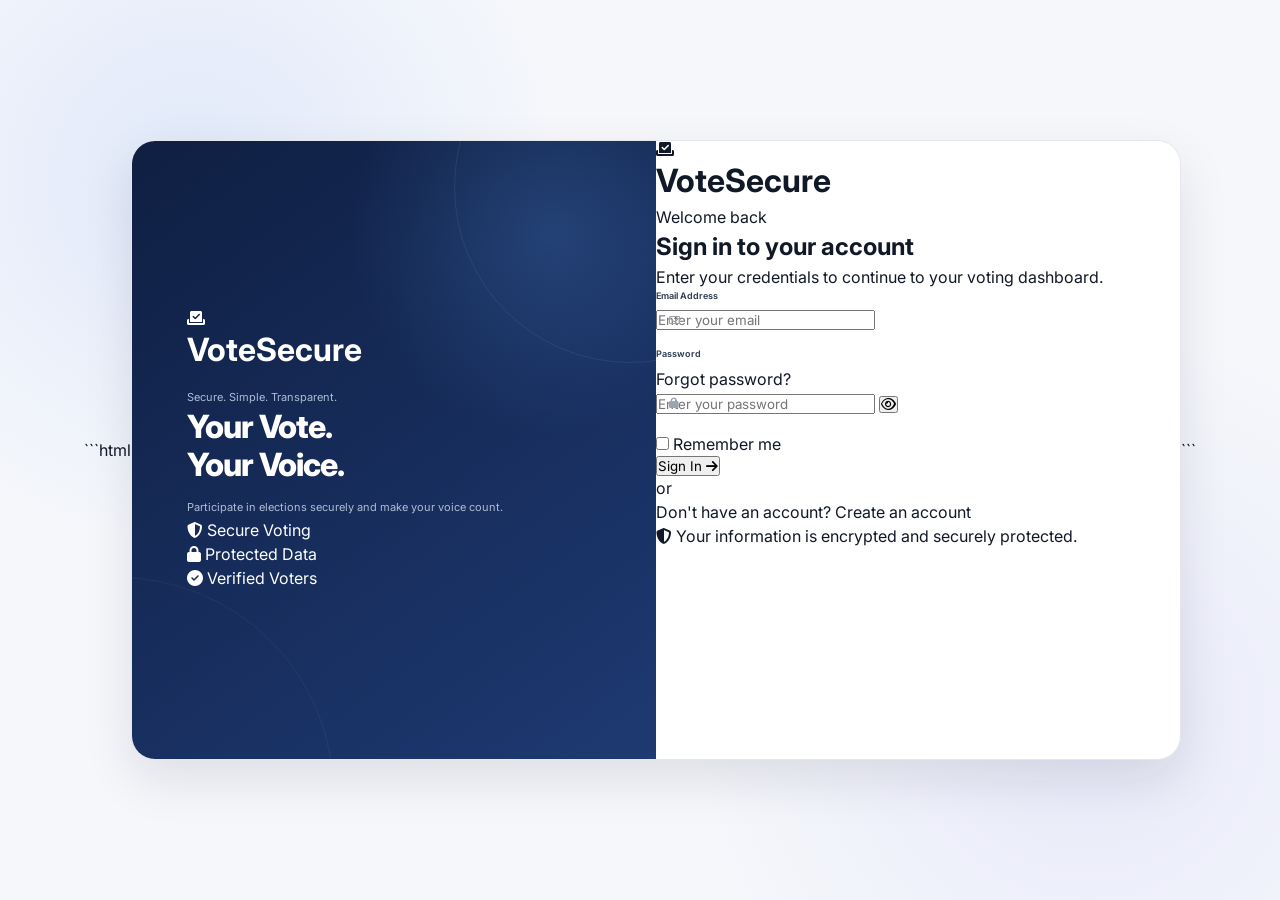
<file: login.html>
```html
<!DOCTYPE html>
<html lang="en">

<head>
    <meta charset="UTF-8">

    <meta name="viewport" content="width=device-width, initial-scale=1.0">

    <title>Login | VoteSecure</title>

    <!-- Google Font -->
    <link href="https://fonts.googleapis.com/css2?family=Inter:wght@400;500;600;700;800&display=swap" rel="stylesheet">

    <!-- Font Awesome -->
    <link rel="stylesheet" href="https://cdnjs.cloudflare.com/ajax/libs/font-awesome/6.7.2/css/all.min.css">

    <!-- Main CSS -->
    <link rel="stylesheet" href="css/style.css">
</head>

<body class="auth-page">

    <div class="auth-container">

        <!-- Left Side -->
        <div class="auth-brand">

            <div class="auth-brand-content">

                <div class="brand-logo">
                    <i class="fa-solid fa-check-to-slot"></i>
                </div>

                <h1>VoteSecure</h1>

                <p class="brand-tagline">
                    Secure. Simple. Transparent.
                </p>

                <div class="brand-message">
                    <h2>
                        Your Vote.
                        <br>
                        Your Voice.
                    </h2>

                    <p>
                        Participate in elections securely
                        and make your voice count.
                    </p>
                </div>

                <div class="security-points">

                    <div class="security-point">
                        <i class="fa-solid fa-shield-halved"></i>
                        <span>Secure Voting</span>
                    </div>

                    <div class="security-point">
                        <i class="fa-solid fa-lock"></i>
                        <span>Protected Data</span>
                    </div>

                    <div class="security-point">
                        <i class="fa-solid fa-circle-check"></i>
                        <span>Verified Voters</span>
                    </div>

                </div>

            </div>

        </div>


        <!-- Right Side -->
        <div class="auth-form-wrapper">

            <div class="auth-form-card">

                <div class="auth-mobile-logo">
                    <div class="brand-logo">
                        <i class="fa-solid fa-check-to-slot"></i>
                    </div>

                    <h1>VoteSecure</h1>
                </div>


                <!-- Header -->
                <div class="auth-header">

                    <span class="auth-welcome">
                        Welcome back
                    </span>

                    <h2>
                        Sign in to your account
                    </h2>

                    <p>
                        Enter your credentials to continue
                        to your voting dashboard.
                    </p>

                </div>


                <!-- Login Form -->
                <form class="auth-form" onsubmit="handleLogin(event)">

                    <!-- Email -->
                    <div class="form-group">

                        <label for="email">
                            Email Address
                        </label>

                        <div class="input-wrapper">

                            <i class="fa-regular fa-envelope"></i>

                            <input type="email" id="email" name="email" placeholder="Enter your email"
                                autocomplete="email" required>

                        </div>

                    </div>


                    <!-- Password -->
                    <div class="form-group">

                        <div class="label-row">

                            <label for="password">
                                Password
                            </label>

                            <a href="#" class="forgot-password"
                                onclick="showNotification('Password reset will be available soon.', 'warning'); return false;">
                                Forgot password?
                            </a>

                        </div>

                        <div class="input-wrapper">

                            <i class="fa-solid fa-lock"></i>

                            <input type="password" id="password" name="password" placeholder="Enter your password"
                                autocomplete="current-password" required>

                            <button type="button" class="password-toggle" onclick="togglePassword('password', this)"
                                aria-label="Show password">
                                <i class="fa-regular fa-eye"></i>
                            </button>

                        </div>

                    </div>


                    <!-- Remember Me -->
                    <div class="remember-row">

                        <label class="checkbox-label">

                            <input type="checkbox" id="rememberMe">

                            <span class="custom-checkbox"></span>

                            <span>
                                Remember me
                            </span>

                        </label>

                    </div>


                    <!-- Submit -->
                    <button type="submit" class="auth-submit-btn" id="loginButton">

                        <span>
                            Sign In
                        </span>

                        <i class="fa-solid fa-arrow-right"></i>

                    </button>

                </form>


                <!-- Divider -->
                <div class="auth-divider">
                    <span>or</span>
                </div>


                <!-- Register -->
                <div class="auth-register">

                    <span>
                        Don't have an account?
                    </span>

                    <a href="register.html">
                        Create an account
                    </a>

                </div>


                <!-- Security -->
                <div class="auth-security">

                    <i class="fa-solid fa-shield-halved"></i>

                    <span>
                        Your information is encrypted
                        and securely protected.
                    </span>

                </div>

            </div>

        </div>

    </div>


    <!-- Notification Container -->
    <div id="notificationContainer"></div>


    <!-- JavaScript -->
    <script src="js/app.js"></script>


    <script>
        async function handleLogin(event) {
            event.preventDefault();

            const email = document.getElementById("email").value.trim();
            const password = document.getElementById("password").value;
            const loginButton = document.getElementById("loginButton");

            if (!email || !password) {
                alert("Please enter email and password.");
                return;
            }

            // Disable button while logging in
            loginButton.disabled = true;
            loginButton.querySelector("span").textContent = "Signing in...";

            try {
                const response = await fetch(
                    "http://127.0.0.1:5000/api/auth/login",
                    {
                        method: "POST",
                        headers: {
                            "Content-Type": "application/json"
                        },
                        body: JSON.stringify({
                            email: email,
                            password: password
                        })
                    }
                );

                const data = await response.json();

                console.log("Login response:", data);

                if (!response.ok) {
                    alert(data.message || data.msg || "Login failed.");
                    return;
                }

                // ================================
                // SAVE AUTHENTICATION INFORMATION
                // ================================

                localStorage.setItem("accessToken", data.token);
                localStorage.setItem("loggedIn", "true");
                localStorage.setItem("userId", data.user.id);
                localStorage.setItem("userName", data.user.name);
                localStorage.setItem("userEmail", data.user.email);
                localStorage.setItem("department", data.user.department || "");
                localStorage.setItem(
                    "isAdmin",
                    data.user.is_admin === true ? "true" : "false"
                );

                if (data.user.is_admin === true) {
                    window.location.href = "admin.html";
                } else {
                    window.location.href = "index.html";
                }
                // ================================
                // REDIRECT BASED ON USER ROLE
                // ================================

                if (data.user.is_admin === true) {

                    console.log("Redirecting to admin dashboard...");

                    window.location.href = "admin.html";

                } else {

                    console.log("Redirecting to user dashboard...");

                    window.location.href = "index.html";
                }

            } catch (error) {

                console.error("Login error:", error);

                alert(
                    "Unable to connect to the server. " +
                    "Please make sure the Flask backend is running."
                );

            } finally {

                loginButton.disabled = false;

                loginButton.querySelector("span").textContent = "Sign In";
            }
        }
    </script>

</body>

</html>
```
</file>
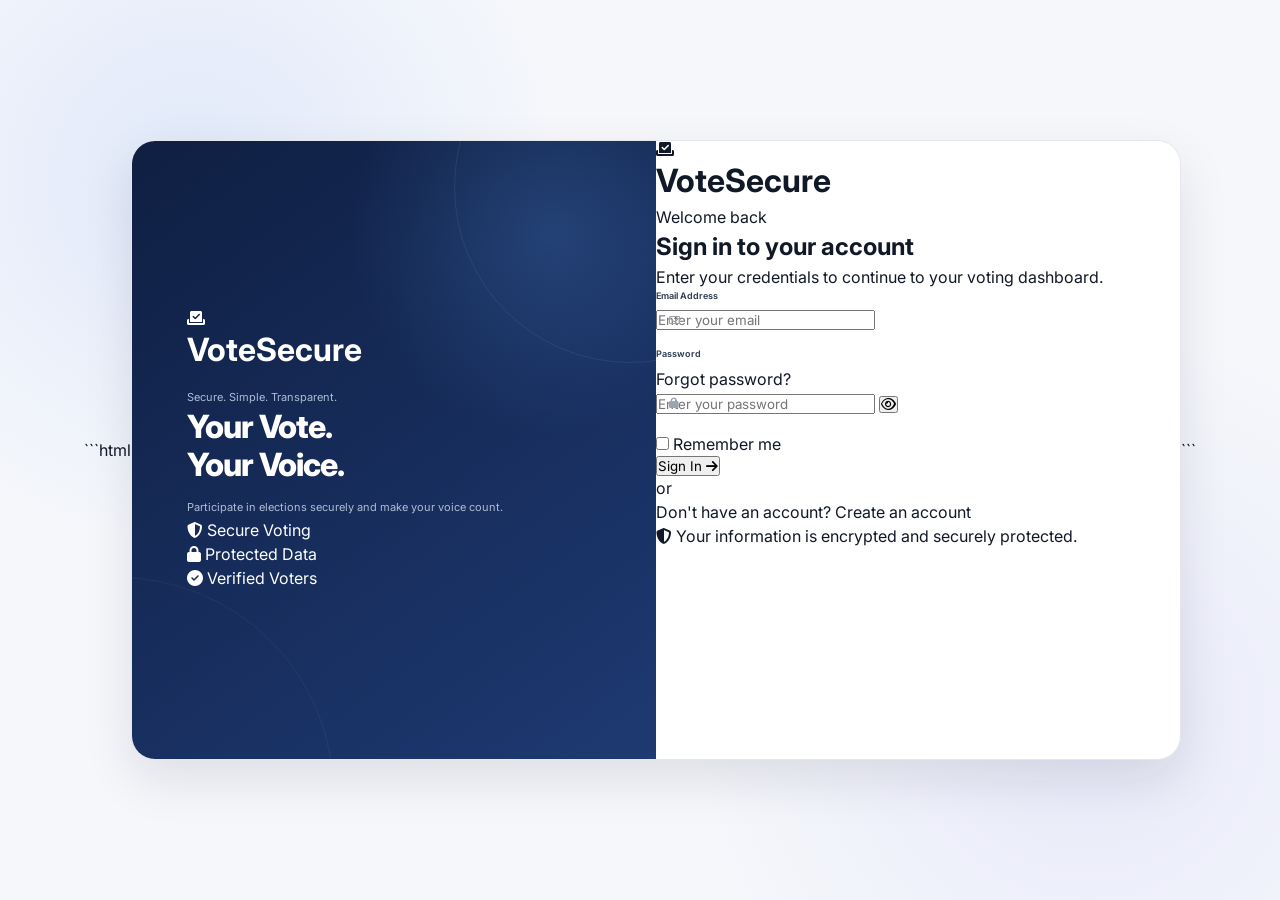
<file: profile.html>
```html
<!DOCTYPE html>
<html lang="en">
<head>
    <meta charset="UTF-8">

    <meta
        name="viewport"
        content="width=device-width, initial-scale=1.0"
    >

    <title>My Profile | VoteSecure</title>

    <!-- Google Font -->
    <link
        href="https://fonts.googleapis.com/css2?family=Inter:wght@400;500;600;700;800&display=swap"
        rel="stylesheet"
    >

    <!-- Font Awesome -->
    <link
        rel="stylesheet"
        href="https://cdnjs.cloudflare.com/ajax/libs/font-awesome/6.7.2/css/all.min.css"
    >

    <!-- Main CSS -->
    <link rel="stylesheet" href="css/style.css">
</head>

<body>

    <div class="app">

        <!-- =========================
             SIDEBAR
        ========================== -->
        <aside class="sidebar" id="sidebar">

            <div class="sidebar-header">

                <a href="index.html" class="sidebar-logo">

                    <div class="logo-icon">
                        <i class="fa-solid fa-check-to-slot"></i>
                    </div>

                    <div>
                        <strong>VoteSecure</strong>
                        <span>Online Voting</span>
                    </div>

                </a>

            </div>


            <div class="sidebar-menu">

                <p class="menu-title">
                    Main Menu
                </p>

                <a
                    href="index.html"
                    class="menu-item"
                >
                    <i class="fa-solid fa-grid-2"></i>
                    <span>Dashboard</span>
                </a>

                <a
                    href="index.html#elections"
                    class="menu-item"
                >
                    <i class="fa-solid fa-landmark"></i>
                    <span>Elections</span>
                </a>

                <a
                    href="vote.html"
                    class="menu-item"
                >
                    <i class="fa-solid fa-check-to-slot"></i>
                    <span>Cast Vote</span>
                </a>

                <a
                    href="results.html"
                    class="menu-item"
                >
                    <i class="fa-solid fa-chart-column"></i>
                    <span>Results</span>
                </a>

                <a
                    href="profile.html"
                    class="menu-item active"
                >
                    <i class="fa-solid fa-user"></i>
                    <span>My Profile</span>
                </a>

            </div>


            <div class="sidebar-bottom">

                <a
                    href="#"
                    class="menu-item"
                    onclick="showNotification('Settings will be available soon.', 'warning'); return false;"
                >
                    <i class="fa-solid fa-gear"></i>
                    <span>Settings</span>
                </a>

                <a
                    href="#"
                    class="menu-item logout-item"
                    onclick="logout(); return false;"
                >
                    <i class="fa-solid fa-right-from-bracket"></i>
                    <span>Logout</span>
                </a>

            </div>


            <div class="sidebar-footer">

                <i class="fa-solid fa-shield-halved"></i>

                <span>
                    © 2026 VoteSecure
                </span>

            </div>

        </aside>


        <!-- =========================
             MAIN CONTENT
        ========================== -->
        <main class="main">

            <!-- Topbar -->
            <header class="topbar">

                <div class="topbar-left">

                    <button
                        class="mobile-menu-btn"
                        id="mobileMenuBtn"
                        aria-label="Open menu"
                    >
                        <i class="fa-solid fa-bars"></i>
                    </button>

                    <div class="page-title">

                        <h1>
                            My Profile
                        </h1>

                        <span>
                            Manage your voter information
                        </span>

                    </div>

                </div>


                <div class="topbar-actions">

                    <!-- Search -->
                    <div class="search-box">

                        <i class="fa-solid fa-magnifying-glass"></i>

                        <input
                            type="text"
                            id="searchInput"
                            placeholder="Search elections..."
                        >

                    </div>


                    <!-- Notifications -->
                    <button
                        class="notification-btn"
                        onclick="showNotification('You have 3 new notifications.')"
                        aria-label="Notifications"
                    >

                        <i class="fa-regular fa-bell"></i>

                        <span class="notification-badge">
                            3
                        </span>

                    </button>


                    <!-- User -->
                    <a
                        href="profile.html"
                        class="topbar-user"
                    >

                        <img
                            src="https://i.pravatar.cc/100?img=12"
                            alt="User"
                        >

                        <div class="topbar-user-info">

                            <strong id="topbarUserName">
                                Sameer Ahmad
                            </strong>

                            <span>
                                Verified Voter
                            </span>

                        </div>

                        <i class="fa-solid fa-chevron-down"></i>

                    </a>

                </div>

            </header>


            <!-- =========================
                 PAGE CONTENT
            ========================== -->
            <div class="page-content">

                <!-- Breadcrumb -->
                <div class="breadcrumb">

                    <a href="index.html">
                        Dashboard
                    </a>

                    <i class="fa-solid fa-chevron-right"></i>

                    <span>
                        My Profile
                    </span>

                </div>


                <!-- Profile Header -->
                <section class="profile-header-card">

                    <div class="profile-cover"></div>

                    <div class="profile-header-content">

                        <div class="profile-avatar-wrapper">

                            <img
                                src="https://i.pravatar.cc/150?img=12"
                                alt="Profile Avatar"
                                id="profileAvatar"
                                class="profile-avatar"
                            >

                            <span class="avatar-verified">
                                <i class="fa-solid fa-check"></i>
                            </span>

                        </div>


                        <div class="profile-main-info">

                            <div class="profile-name-row">

                                <h2 id="profileName">
                                    Sameer Ahmad
                                </h2>

                                <span class="verified-pill">

                                    <i class="fa-solid fa-circle-check"></i>

                                    Verified Voter

                                </span>

                            </div>

                            <p id="profileEmail">
                                voter@example.com
                            </p>

                            <span class="profile-member">

                                <i class="fa-regular fa-calendar"></i>

                                Member since 2026

                            </span>

                        </div>


                        <button
                            type="button"
                            class="edit-profile-btn"
                            onclick="toggleEditMode()"
                        >

                            <i class="fa-solid fa-pen"></i>

                            Edit Profile

                        </button>

                    </div>

                </section>


                <!-- =========================
                     PROFILE GRID
                ========================== -->
                <div class="profile-grid">

                    <!-- Personal Information -->
                    <section class="profile-card">

                        <div class="profile-card-header">

                            <div>

                                <span class="section-label">
                                    Account
                                </span>

                                <h3>
                                    Personal Information
                                </h3>

                            </div>

                            <i class="fa-solid fa-user-pen"></i>

                        </div>


                        <form
                            id="profileForm"
                            onsubmit="saveProfile(event)"
                        >

                            <!-- Full Name -->
                            <div class="profile-field">

                                <label>
                                    Full Name
                                </label>

                                <div class="profile-input">

                                    <i class="fa-regular fa-user"></i>

                                    <input
                                        type="text"
                                        id="fullName"
                                        value="Sameer Ahmad"
                                        disabled
                                    >

                                </div>

                            </div>


                            <!-- Email -->
                            <div class="profile-field">

                                <label>
                                    Email Address
                                </label>

                                <div class="profile-input">

                                    <i class="fa-regular fa-envelope"></i>

                                    <input
                                        type="email"
                                        id="email"
                                        value="voter@example.com"
                                        disabled
                                    >

                                </div>

                            </div>


                            <!-- Department -->
                            <div class="profile-field">

                                <label>
                                    Department
                                </label>

                                <div class="profile-input">

                                    <i class="fa-solid fa-building-columns"></i>

                                    <select
                                        id="department"
                                        disabled
                                    >

                                        <option value="Computer Science">
                                            Computer Science
                                        </option>

                                        <option value="Electronics">
                                            Electronics
                                        </option>

                                        <option value="Mechanical">
                                            Mechanical
                                        </option>

                                        <option value="Civil">
                                            Civil
                                        </option>

                                        <option value="Electrical">
                                            Electrical
                                        </option>

                                        <option value="Information Technology">
                                            Information Technology
                                        </option>

                                    </select>

                                </div>

                            </div>


                            <!-- Voter ID -->
                            <div class="profile-field">

                                <label>
                                    Voter ID
                                </label>

                                <div class="profile-input">

                                    <i class="fa-solid fa-id-card"></i>

                                    <input
                                        type="text"
                                        value="VS-2026-00128"
                                        disabled
                                    >

                                    <span class="field-verified">
                                        <i class="fa-solid fa-circle-check"></i>
                                        Verified
                                    </span>

                                </div>

                            </div>


                            <!-- Save -->
                            <div
                                class="profile-edit-actions"
                                id="profileEditActions"
                                style="display: none;"
                            >

                                <button
                                    type="button"
                                    class="cancel-btn"
                                    onclick="cancelEdit()"
                                >
                                    Cancel
                                </button>

                                <button
                                    type="submit"
                                    class="save-profile-btn"
                                >
                                    <i class="fa-solid fa-check"></i>
                                    Save Changes
                                </button>

                            </div>

                        </form>

                    </section>


                    <!-- Voting Activity -->
                    <section class="profile-card">

                        <div class="profile-card-header">

                            <div>

                                <span class="section-label">
                                    Activity
                                </span>

                                <h3>
                                    Voting Activity
                                </h3>

                            </div>

                            <i class="fa-solid fa-chart-simple"></i>

                        </div>


                        <div class="activity-stat">

                            <div class="activity-icon blue">
                                <i class="fa-solid fa-check-to-slot"></i>
                            </div>

                            <div>

                                <span>
                                    Votes Cast
                                </span>

                                <strong id="profileVotes">
                                    0
                                </strong>

                            </div>

                        </div>


                        <div class="activity-stat">

                            <div class="activity-icon green">
                                <i class="fa-solid fa-circle-check"></i>
                            </div>

                            <div>

                                <span>
                                    Account Status
                                </span>

                                <strong class="status-text">
                                    Verified
                                </strong>

                            </div>

                        </div>


                        <div class="activity-stat">

                            <div class="activity-icon purple">
                                <i class="fa-solid fa-shield-halved"></i>
                            </div>

                            <div>

                                <span>
                                    Security Status
                                </span>

                                <strong class="status-text">
                                    Protected
                                </strong>

                            </div>

                        </div>


                        <div class="activity-stat">

                            <div class="activity-icon orange">
                                <i class="fa-regular fa-clock"></i>
                            </div>

                            <div>

                                <span>
                                    Last Activity
                                </span>

                                <strong id="lastActivity">
                                    No recent activity
                                </strong>

                            </div>

                        </div>

                    </section>

                </div>


                <!-- =========================
                     SECURITY CARD
                ========================== -->
                <section class="profile-security-card">

                    <div class="security-large-icon">

                        <i class="fa-solid fa-shield-halved"></i>

                    </div>

                    <div class="security-large-content">

                        <h3>
                            Account Security
                        </h3>

                        <p>
                            Your account is protected with
                            secure authentication and voter
                            verification.
                        </p>

                        <div class="security-status-list">

                            <span>

                                <i class="fa-solid fa-circle-check"></i>

                                Email Verified

                            </span>

                            <span>

                                <i class="fa-solid fa-circle-check"></i>

                                Voter Verified

                            </span>

                            <span>

                                <i class="fa-solid fa-circle-check"></i>

                                Account Protected

                            </span>

                        </div>

                    </div>


                    <button
                        type="button"
                        class="security-btn"
                        onclick="showNotification('Security settings will be available soon.', 'warning')"
                    >

                        Manage Security

                        <i class="fa-solid fa-arrow-right"></i>

                    </button>

                </section>


                <!-- =========================
                     DANGER ZONE
                ========================== -->
                <section class="danger-card">

                    <div>

                        <h3>
                            Sign out of your account
                        </h3>

                        <p>
                            You can safely sign out from
                            your current session.
                        </p>

                    </div>

                    <button
                        type="button"
                        onclick="logout()"
                    >

                        <i class="fa-solid fa-right-from-bracket"></i>

                        Logout

                    </button>

                </section>

            </div>

        </main>

    </div>


    <!-- Notification Container -->
    <div id="notificationContainer"></div>


    <!-- Main JavaScript -->
    <script src="js/app.js"></script>


    <script>

        let originalProfileData = {};


        /* =========================
           LOAD PROFILE
        ========================== */

        document.addEventListener(
            "DOMContentLoaded",
            function () {

                loadProfile();

            }
        );


        function loadProfile() {

            const storedUser =
                localStorage.getItem("user");

            const storedName =
                localStorage.getItem("userName");

            const storedEmail =
                localStorage.getItem("userEmail");

            const storedDepartment =
                localStorage.getItem("department");


            let name =
                storedName || "Sameer Ahmad";

            let email =
                storedEmail || "voter@example.com";

            let department =
                storedDepartment || "Computer Science";


            if (storedUser) {

                try {

                    const user =
                        JSON.parse(storedUser);

                    name =
                        user.fullName || name;

                    email =
                        user.email || email;

                    department =
                        user.department || department;

                } catch (error) {

                    console.warn(
                        "Could not read saved profile."
                    );

                }

            }


            /* Topbar */

            const topbarName =
                document.getElementById(
                    "topbarUserName"
                );

            if (topbarName) {
                topbarName.textContent = name;
            }


            /* Profile header */

            const profileName =
                document.getElementById(
                    "profileName"
                );

            if (profileName) {
                profileName.textContent = name;
            }


            const profileEmail =
                document.getElementById(
                    "profileEmail"
                );

            if (profileEmail) {
                profileEmail.textContent = email;
            }


            /* Form */

            const fullName =
                document.getElementById(
                    "fullName"
                );

            if (fullName) {
                fullName.value = name;
            }


            const emailInput =
                document.getElementById(
                    "email"
                );

            if (emailInput) {
                emailInput.value = email;
            }


            const departmentInput =
                document.getElementById(
                    "department"
                );

            if (departmentInput) {
                departmentInput.value = department;
            }


            originalProfileData = {

                name: name,

                email: email,

                department: department

            };


            /* Voting status */

            const hasVoted =
                localStorage.getItem(
                    "voteSubmitted"
                ) === "true";


            const votesElement =
                document.getElementById(
                    "profileVotes"
                );

            if (votesElement) {

                votesElement.textContent =
                    hasVoted ? "1" : "0";

            }


            /* Last activity */

            const lastVote =
                localStorage.getItem(
                    "lastVote"
                );

            const lastActivity =
                document.getElementById(
                    "lastActivity"
                );

            if (
                lastVote &&
                lastActivity
            ) {

                try {

                    const vote =
                        JSON.parse(lastVote);

                    if (vote.submittedAt) {

                        const date =
                            new Date(
                                vote.submittedAt
                            );

                        lastActivity.textContent =
                            date.toLocaleDateString(
                                "en-GB",
                                {
                                    day: "2-digit",
                                    month: "short",
                                    year: "numeric"
                                }
                            );

                    }

                } catch (error) {

                    lastActivity.textContent =
                        "Recent activity";

                }

            }

        }


        /* =========================
           EDIT PROFILE
        ========================== */

        function toggleEditMode() {

            const inputs =
                document.querySelectorAll(
                    "#profileForm input:not([type='text'][value='VS-2026-00128']), #profileForm select"
                );


            inputs.forEach(
                input => {

                    input.disabled = false;

                }
            );


            /*
             * Voter ID must remain disabled.
             */
            const allInputs =
                document.querySelectorAll(
                    "#profileForm input"
                );

            allInputs.forEach(
                input => {

                    if (
                        input.value ===
                        "VS-2026-00128"
                    ) {

                        input.disabled = true;

                    }

                }
            );


            const actions =
                document.getElementById(
                    "profileEditActions"
                );

            if (actions) {

                actions.style.display =
                    "flex";

            }

        }


        /* =========================
           CANCEL EDIT
        ========================== */

        function cancelEdit() {

            const fullName =
                document.getElementById(
                    "fullName"
                );

            const email =
                document.getElementById(
                    "email"
                );

            const department =
                document.getElementById(
                    "department"
                );


            if (fullName) {
                fullName.value =
                    originalProfileData.name;
            }

            if (email) {
                email.value =
                    originalProfileData.email;
            }

            if (department) {
                department.value =
                    originalProfileData.department;
            }


            disableProfileEditing();

        }


        /* =========================
           SAVE PROFILE
        ========================== */

        function saveProfile(event) {

            event.preventDefault();


            const fullName =
                document.getElementById(
                    "fullName"
                ).value.trim();


            const email =
                document.getElementById(
                    "email"
                ).value.trim();


            const department =
                document.getElementById(
                    "department"
                ).value;


            if (!fullName) {

                showNotification(
                    "Please enter your full name.",
                    "warning"
                );

                return;

            }


            if (!email) {

                showNotification(
                    "Please enter your email.",
                    "warning"
                );

                return;

            }


            const updatedUser = {

                fullName: fullName,

                email: email,

                department: department

            };


            localStorage.setItem(
                "user",
                JSON.stringify(updatedUser)
            );

            localStorage.setItem(
                "userName",
                fullName
            );

            localStorage.setItem(
                "userEmail",
                email
            );

            localStorage.setItem(
                "department",
                department
            );


            originalProfileData = {

                name: fullName,

                email: email,

                department: department

            };


            document.getElementById(
                "profileName"
            ).textContent = fullName;


            document.getElementById(
                "profileEmail"
            ).textContent = email;


            document.getElementById(
                "topbarUserName"
            ).textContent = fullName;


            disableProfileEditing();


            showNotification(
                "Profile updated successfully."
            );

        }


        /* =========================
           DISABLE EDITING
        ========================== */

        function disableProfileEditing() {

            const fullName =
                document.getElementById(
                    "fullName"
                );

            const email =
                document.getElementById(
                    "email"
                );

            const department =
                document.getElementById(
                    "department"
                );


            if (fullName) {
                fullName.disabled = true;
            }

            if (email) {
                email.disabled = true;
            }

            if (department) {
                department.disabled = true;
            }


            const actions =
                document.getElementById(
                    "profileEditActions"
                );

            if (actions) {

                actions.style.display =
                    "none";

            }

        }

    </script>

</body>
</html>
```
</file>
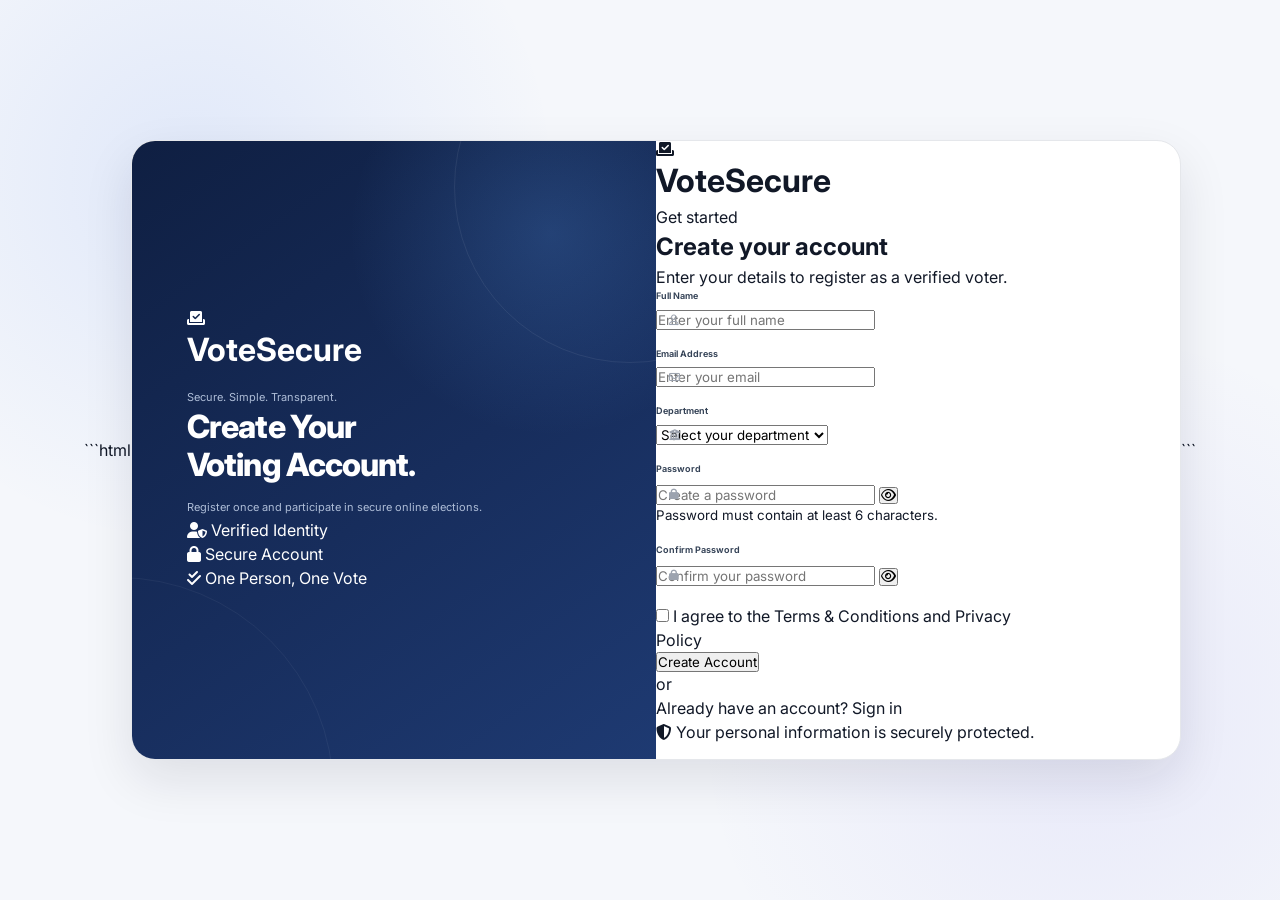
<file: register.html>
```html
<!DOCTYPE html>
<html lang="en">
<head>
    <meta charset="UTF-8">

    <meta
        name="viewport"
        content="width=device-width, initial-scale=1.0"
    >

    <title>Create Account | VoteSecure</title>

    <!-- Google Font -->
    <link
        href="https://fonts.googleapis.com/css2?family=Inter:wght@400;500;600;700;800&display=swap"
        rel="stylesheet"
    >

    <!-- Font Awesome -->
    <link
        rel="stylesheet"
        href="https://cdnjs.cloudflare.com/ajax/libs/font-awesome/6.7.2/css/all.min.css"
    >

    <!-- Main CSS -->
    <link rel="stylesheet" href="css/style.css">
</head>

<body class="auth-page">

    <div class="auth-container">

        <!-- =========================
             LEFT BRAND SECTION
        ========================== -->
        <div class="auth-brand">

            <div class="auth-brand-content">

                <div class="brand-logo">
                    <i class="fa-solid fa-check-to-slot"></i>
                </div>

                <h1>VoteSecure</h1>

                <p class="brand-tagline">
                    Secure. Simple. Transparent.
                </p>

                <div class="brand-message">

                    <h2>
                        Create Your
                        <br>
                        Voting Account.
                    </h2>

                    <p>
                        Register once and participate
                        in secure online elections.
                    </p>

                </div>

                <div class="security-points">

                    <div class="security-point">
                        <i class="fa-solid fa-user-shield"></i>
                        <span>Verified Identity</span>
                    </div>

                    <div class="security-point">
                        <i class="fa-solid fa-lock"></i>
                        <span>Secure Account</span>
                    </div>

                    <div class="security-point">
                        <i class="fa-solid fa-check-double"></i>
                        <span>One Person, One Vote</span>
                    </div>

                </div>

            </div>

        </div>


        <!-- =========================
             RIGHT FORM SECTION
        ========================== -->
        <div class="auth-form-wrapper">

            <div class="auth-form-card">

                <!-- Mobile Logo -->
                <div class="auth-mobile-logo">

                    <div class="brand-logo">
                        <i class="fa-solid fa-check-to-slot"></i>
                    </div>

                    <h1>VoteSecure</h1>

                </div>


                <!-- Header -->
                <div class="auth-header">

                    <span class="auth-welcome">
                        Get started
                    </span>

                    <h2>
                        Create your account
                    </h2>

                    <p>
                        Enter your details to register as
                        a verified voter.
                    </p>

                </div>


                <!-- =========================
                     REGISTER FORM
                ========================== -->
               <form class="auth-form" onsubmit="handleRegister(event)">

                    <!-- Full Name -->
                    <div class="form-group">

                        <label for="fullName">
                            Full Name
                        </label>

                        <div class="input-wrapper">

                            <i class="fa-regular fa-user"></i>

                            <input
                                type="text"
                                id="fullName"
                                name="fullName"
                                placeholder="Enter your full name"
                                required
                            >

                        </div>

                    </div>


                    <!-- Email -->
                    <div class="form-group">

                        <label for="registerEmail">
                            Email Address
                        </label>

                        <div class="input-wrapper">

                            <i class="fa-regular fa-envelope"></i>

                            <input
                                type="email"
                                id="registerEmail"
                                name="email"
                                placeholder="Enter your email"
                                required
                            >

                        </div>

                    </div>


                    <!-- Department -->
                    <div class="form-group">

                        <label for="department">
                            Department
                        </label>

                        <div class="input-wrapper">

                            <i class="fa-solid fa-building-columns"></i>

                            <select
                                id="department"
                                name="department"
                                required
                            >

                                <option
                                    value=""
                                    selected
                                    disabled
                                >
                                    Select your department
                                </option>

                                <option value="Computer Science">
                                    Computer Science
                                </option>

                                <option value="Electronics">
                                    Electronics
                                </option>

                                <option value="Mechanical">
                                    Mechanical
                                </option>

                                <option value="Civil">
                                    Civil
                                </option>

                                <option value="Electrical">
                                    Electrical
                                </option>

                                <option value="Information Technology">
                                    Information Technology
                                </option>

                            </select>

                        </div>

                    </div>


                    <!-- Password -->
                    <div class="form-group">

                        <label for="registerPassword">
                            Password
                        </label>

                        <div class="input-wrapper">

                            <i class="fa-solid fa-lock"></i>

                            <input
                                type="password"
                                id="registerPassword"
                                name="password"
                                placeholder="Create a password"
                                autocomplete="new-password"
                                minlength="6"
                                required
                            >

                            <button
                                type="button"
                                class="password-toggle"
                                onclick="togglePassword('registerPassword', this)"
                                aria-label="Show password"
                            >
                                <i class="fa-regular fa-eye"></i>
                            </button>

                        </div>

                        <small class="input-help">
                            Password must contain at least 6 characters.
                        </small>

                    </div>


                    <!-- Confirm Password -->
                    <div class="form-group">

                        <label for="confirmPassword">
                            Confirm Password
                        </label>

                        <div class="input-wrapper">

                            <i class="fa-solid fa-lock"></i>

                            <input
                                type="password"
                                id="confirmPassword"
                                name="confirmPassword"
                                placeholder="Confirm your password"
                                autocomplete="new-password"
                                minlength="6"
                                required
                            >

                            <button
                                type="button"
                                class="password-toggle"
                                onclick="togglePassword('confirmPassword', this)"
                                aria-label="Show password"
                            >
                                <i class="fa-regular fa-eye"></i>
                            </button>

                        </div>

                    </div>


                    <!-- Terms -->
                    <div class="terms-row">

                        <label class="checkbox-label">

                            <input
                                type="checkbox"
                                id="terms"
                                required
                            >

                            <span class="custom-checkbox"></span>

                            <span>
                                I agree to the
                                <a
                                    href="#"
                                    onclick="showNotification('Terms and conditions will be available soon.', 'warning'); return false;"
                                >
                                    Terms & Conditions
                                </a>
                                and
                                <a
                                    href="#"
                                    onclick="showNotification('Privacy policy will be available soon.', 'warning'); return false;"
                                >
                                    Privacy Policy
                                </a>
                            </span>

                        </label>

                    </div>


                    <!-- Submit -->
                    <button
                        type="submit"
                        class="auth-submit-btn"                    
                    >
                            Create Account
                    </button>

                </form>


                <!-- Divider -->
                <div class="auth-divider">
                    <span>or</span>
                </div>


                <!-- Login -->
                <div class="auth-register">

                    <span>
                        Already have an account?
                    </span>

                    <a href="login.html">
                        Sign in
                    </a>

                </div>


                <!-- Security -->
                <div class="auth-security">

                    <i class="fa-solid fa-shield-halved"></i>

                    <span>
                        Your personal information is securely
                        protected.
                    </span>

                </div>

            </div>

        </div>

    </div>


    <!-- Notification Container -->
    <div id="notificationContainer"></div>


    <!-- Main JavaScript -->
    <script src="js/app.js"></script>


    <script>
async function handleRegister(event) {
    event.preventDefault();

    console.log("Registration button clicked");

    // Get form values using the ACTUAL IDs from register.html
    const name = document.getElementById("fullName").value.trim();
    const email = document.getElementById("registerEmail").value.trim();
    const department = document.getElementById("department").value;
    const password = document.getElementById("registerPassword").value;
    const confirmPassword =
        document.getElementById("confirmPassword").value;

    // Basic validation
    if (!name || !email || !department || !password || !confirmPassword) {
        alert("Please fill all fields.");
        return;
    }

    if (password !== confirmPassword) {
        alert("Passwords do not match.");
        return;
    }

    if (password.length < 6) {
        alert("Password must contain at least 6 characters.");
        return;
    }

    try {
        console.log("Sending registration request...");

        const response = await fetch(
            "http://127.0.0.1:5000/api/auth/register",
            {
                method: "POST",
                headers: {
                    "Content-Type": "application/json"
                },
                body: JSON.stringify({
                    name: name,
                    email: email,
                    department: department,
                    password: password
                })
            }
        );

        const data = await response.json();

        console.log("Server response:", data);

        if (!response.ok) {
            alert(data.message || "Registration failed.");
            return;
        }

        // Save login information
        localStorage.setItem("accessToken", data.token);
        localStorage.setItem("loggedIn", "true");
        localStorage.setItem("userId", data.user.id);
        localStorage.setItem("userName", data.user.name);
        localStorage.setItem("userEmail", data.user.email);
        localStorage.setItem(
            "department",
            data.user.department || ""
        );

        alert("Registration successful!");

        // Go to dashboard
        window.location.href = "index.html";

    } catch (error) {
        console.error("Registration error:", error);

        alert(
            "Cannot connect to backend. " +
            "Please make sure Flask is running."
        );
    }
}
</script>
</body>
</html>
```
</file>
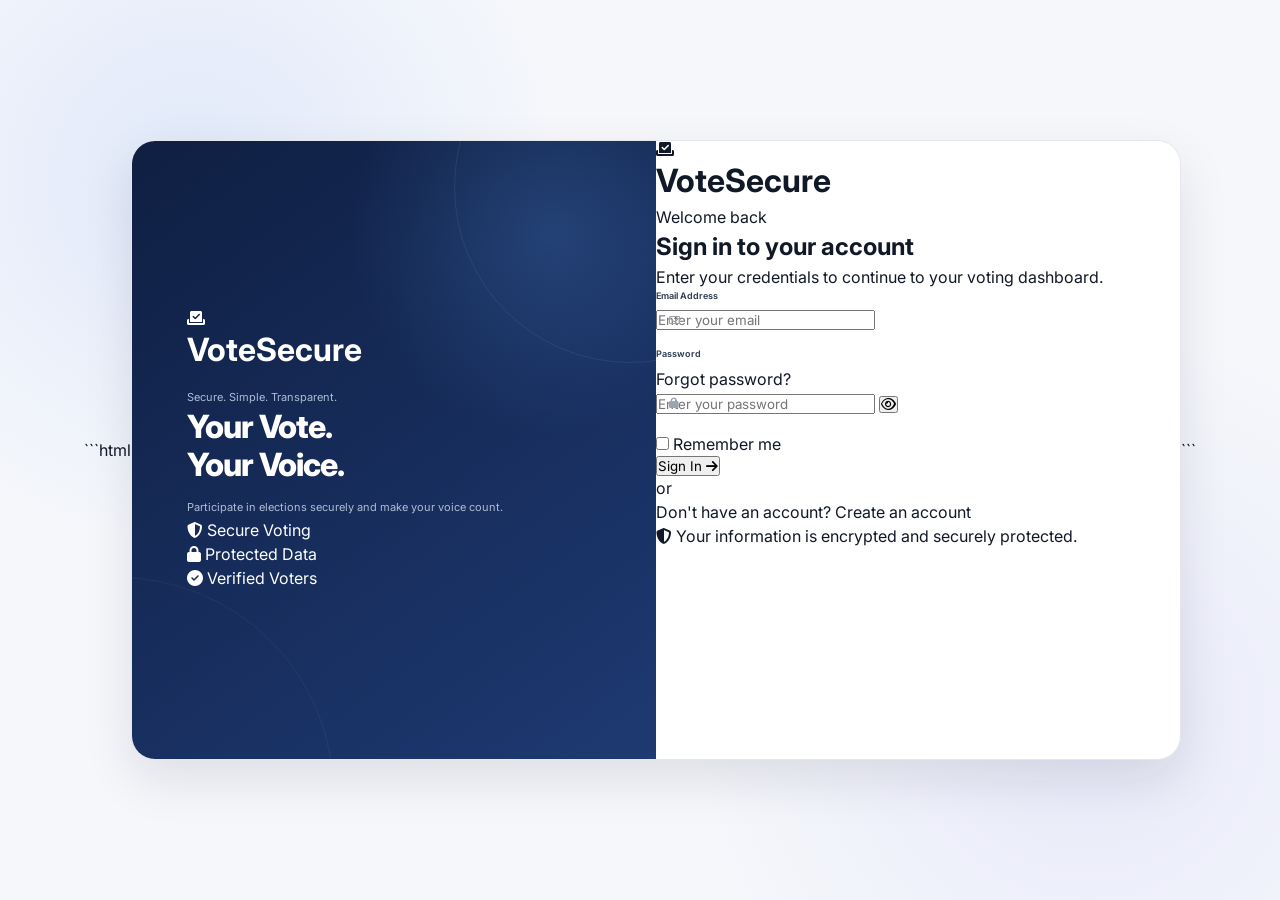
<file: results.html>
```html
<!DOCTYPE html>
<html lang="en">
<head>
    <meta charset="UTF-8">

    <meta
        name="viewport"
        content="width=device-width, initial-scale=1.0"
    >

    <title>Election Results | VoteSecure</title>

    <!-- Google Font -->
    <link
        href="https://fonts.googleapis.com/css2?family=Inter:wght@400;500;600;700;800&display=swap"
        rel="stylesheet"
    >

    <!-- Font Awesome -->
    <link
        rel="stylesheet"
        href="https://cdnjs.cloudflare.com/ajax/libs/font-awesome/6.7.2/css/all.min.css"
    >

    <!-- Main CSS -->
    <link rel="stylesheet" href="css/style.css">
</head>

<body>

    <div class="app">

        <!-- =========================
             SIDEBAR
        ========================== -->
        <aside class="sidebar" id="sidebar">

            <div class="sidebar-header">

                <a href="index.html" class="sidebar-logo">

                    <div class="logo-icon">
                        <i class="fa-solid fa-check-to-slot"></i>
                    </div>

                    <div>
                        <strong>VoteSecure</strong>
                        <span>Online Voting</span>
                    </div>

                </a>

            </div>


            <div class="sidebar-menu">

                <p class="menu-title">
                    Main Menu
                </p>

                <a
                    href="index.html"
                    class="menu-item"
                >
                    <i class="fa-solid fa-grid-2"></i>
                    <span>Dashboard</span>
                </a>

                <a
                    href="index.html#elections"
                    class="menu-item"
                >
                    <i class="fa-solid fa-landmark"></i>
                    <span>Elections</span>
                </a>

                <a
                    href="vote.html"
                    class="menu-item"
                >
                    <i class="fa-solid fa-check-to-slot"></i>
                    <span>Cast Vote</span>
                </a>

                <a
                    href="results.html"
                    class="menu-item active"
                >
                    <i class="fa-solid fa-chart-column"></i>
                    <span>Results</span>
                </a>

                <a
                    href="profile.html"
                    class="menu-item"
                >
                    <i class="fa-solid fa-user"></i>
                    <span>My Profile</span>
                </a>

            </div>


            <div class="sidebar-bottom">

                <a
                    href="#"
                    class="menu-item"
                    onclick="showNotification('Settings will be available soon.', 'warning'); return false;"
                >
                    <i class="fa-solid fa-gear"></i>
                    <span>Settings</span>
                </a>

                <a
                    href="#"
                    class="menu-item logout-item"
                    onclick="logout(); return false;"
                >
                    <i class="fa-solid fa-right-from-bracket"></i>
                    <span>Logout</span>
                </a>

            </div>


            <div class="sidebar-footer">

                <i class="fa-solid fa-shield-halved"></i>

                <span>
                    © 2026 VoteSecure
                </span>

            </div>

        </aside>


        <!-- =========================
             MAIN
        ========================== -->
        <main class="main">

            <!-- Topbar -->
            <header class="topbar">

                <div class="topbar-left">

                    <button
                        class="mobile-menu-btn"
                        id="mobileMenuBtn"
                        aria-label="Open menu"
                    >
                        <i class="fa-solid fa-bars"></i>
                    </button>

                    <div class="page-title">

                        <h1>
                            Election Results
                        </h1>

                        <span>
                            Student Council Election 2026
                        </span>

                    </div>

                </div>


                <div class="topbar-actions">

                    <!-- Search -->
                    <div class="search-box">

                        <i class="fa-solid fa-magnifying-glass"></i>

                        <input
                            type="text"
                            id="searchInput"
                            placeholder="Search elections..."
                        >

                    </div>


                    <!-- Notification -->
                    <button
                        class="notification-btn"
                        onclick="showNotification('You have 3 new notifications.')"
                        aria-label="Notifications"
                    >

                        <i class="fa-regular fa-bell"></i>

                        <span class="notification-badge">
                            3
                        </span>

                    </button>


                    <!-- User -->
                    <a
                        href="profile.html"
                        class="topbar-user"
                    >

                        <img
                            src="https://i.pravatar.cc/100?img=12"
                            alt="User"
                        >

                        <div class="topbar-user-info">

                            <strong id="topbarUserName">
                                Sameer Ahmad
                            </strong>

                            <span>
                                Verified Voter
                            </span>

                        </div>

                        <i class="fa-solid fa-chevron-down"></i>

                    </a>

                </div>

            </header>


            <!-- =========================
                 PAGE CONTENT
            ========================== -->
            <div class="page-content">

                <!-- Header -->
                <div class="results-page-header">

                    <div>

                        <div class="breadcrumb">

                            <a href="index.html">
                                Dashboard
                            </a>

                            <i class="fa-solid fa-chevron-right"></i>

                            <span>
                                Results
                            </span>

                        </div>

                        <h2>
                            Student Council Election 2026
                        </h2>

                        <p>
                            Current election results and
                            voting statistics.
                        </p>

                    </div>


                    <div class="election-status live">

                        <span class="status-dot"></span>

                        Live Results

                    </div>

                </div>


                <!-- =========================
                     RESULT STATISTICS
                ========================== -->
                <div class="stats-grid results-stats">

                    <div class="stat-card">

                        <div class="stat-icon blue">
                            <i class="fa-solid fa-check-to-slot"></i>
                        </div>

                        <div class="stat-content">

                            <span>
                                Total Votes
                            </span>

                            <strong id="totalVotes">
                                11,780
                            </strong>

                            <small>
                                Votes recorded
                            </small>

                        </div>

                    </div>


                    <div class="stat-card">

                        <div class="stat-icon purple">
                            <i class="fa-solid fa-users"></i>
                        </div>

                        <div class="stat-content">

                            <span>
                                Candidates
                            </span>

                            <strong>
                                03
                            </strong>

                            <small>
                                Contesting
                            </small>

                        </div>

                    </div>


                    <div class="stat-card">

                        <div class="stat-icon green">
                            <i class="fa-solid fa-chart-pie"></i>
                        </div>

                        <div class="stat-content">

                            <span>
                                Voter Turnout
                            </span>

                            <strong>
                                72%
                            </strong>

                            <small>
                                Participation
                            </small>

                        </div>

                    </div>


                    <div class="stat-card">

                        <div class="stat-icon orange">
                            <i class="fa-regular fa-clock"></i>
                        </div>

                        <div class="stat-content">

                            <span>
                                Days Remaining
                            </span>

                            <strong>
                                09
                            </strong>

                            <small>
                                Until election closes
                            </small>

                        </div>

                    </div>

                </div>


                <!-- =========================
                     RESULTS LAYOUT
                ========================== -->
                <div class="results-layout">

                    <!-- Main Results -->
                    <section class="results-card">

                        <div class="results-card-header">

                            <div>

                                <span class="section-label">
                                    Current Standing
                                </span>

                                <h3>
                                    Candidate Results
                                </h3>

                            </div>

                            <span class="live-label">

                                <span class="live-dot"></span>

                                Updating Live

                            </span>

                        </div>


                        <!-- Candidate Result 1 -->
                        <div class="result-candidate">

                            <div class="result-top">

                                <div class="result-person">

                                    <div class="result-rank first">
                                        1
                                    </div>

                                    <img
                                        src="https://i.pravatar.cc/100?img=11"
                                        alt="Aarav Sharma"
                                    >

                                    <div>

                                        <h4>
                                            Aarav Sharma
                                        </h4>

                                        <span>
                                            Computer Science Department
                                        </span>

                                    </div>

                                </div>


                                <div class="result-votes">

                                    <strong>
                                        4,850
                                    </strong>

                                    <span>
                                        41.2%
                                    </span>

                                </div>

                            </div>


                            <div class="progress-container">

                                <div
                                    class="progress-bar"
                                    style="width: 41.2%;"
                                ></div>

                            </div>

                        </div>


                        <!-- Candidate Result 2 -->
                        <div class="result-candidate">

                            <div class="result-top">

                                <div class="result-person">

                                    <div class="result-rank">
                                        2
                                    </div>

                                    <img
                                        src="https://i.pravatar.cc/100?img=47"
                                        alt="Priya Verma"
                                    >

                                    <div>

                                        <h4>
                                            Priya Verma
                                        </h4>

                                        <span>
                                            Electronics Department
                                        </span>

                                    </div>

                                </div>


                                <div class="result-votes">

                                    <strong>
                                        3,920
                                    </strong>

                                    <span>
                                        33.3%
                                    </span>

                                </div>

                            </div>


                            <div class="progress-container">

                                <div
                                    class="progress-bar"
                                    style="width: 33.3%;"
                                ></div>

                            </div>

                        </div>


                        <!-- Candidate Result 3 -->
                        <div class="result-candidate">

                            <div class="result-top">

                                <div class="result-person">

                                    <div class="result-rank">
                                        3
                                    </div>

                                    <img
                                        src="https://i.pravatar.cc/100?img=13"
                                        alt="Rohan Mehta"
                                    >

                                    <div>

                                        <h4>
                                            Rohan Mehta
                                        </h4>

                                        <span>
                                            Mechanical Department
                                        </span>

                                    </div>

                                </div>


                                <div class="result-votes">

                                    <strong>
                                        3,010
                                    </strong>

                                    <span>
                                        25.5%
                                    </span>

                                </div>

                            </div>


                            <div class="progress-container">

                                <div
                                    class="progress-bar"
                                    style="width: 25.5%;"
                                ></div>

                            </div>

                        </div>


                        <!-- Results Footer -->
                        <div class="results-footer">

                            <i class="fa-solid fa-circle-info"></i>

                            <span>
                                Results are updated automatically
                                as votes are counted.
                            </span>

                        </div>

                    </section>


                    <!-- =========================
                         SIDE SUMMARY
                    ========================== -->
                    <aside class="results-summary-card">

                        <div class="summary-icon">
                            <i class="fa-solid fa-chart-line"></i>
                        </div>

                        <h3>
                            Election Summary
                        </h3>

                        <p>
                            Student Council Election 2026
                        </p>


                        <div class="summary-item">

                            <span>
                                Election Status
                            </span>

                            <strong class="text-green">
                                Active
                            </strong>

                        </div>


                        <div class="summary-item">

                            <span>
                                Start Date
                            </span>

                            <strong>
                                16 Sep 2026
                            </strong>

                        </div>


                        <div class="summary-item">

                            <span>
                                End Date
                            </span>

                            <strong>
                                25 Sep 2026
                            </strong>

                        </div>


                        <div class="summary-item">

                            <span>
                                Registered Voters
                            </span>

                            <strong>
                                16,360
                            </strong>

                        </div>


                        <div class="summary-item">

                            <span>
                                Votes Counted
                            </span>

                            <strong>
                                11,780
                            </strong>

                        </div>


                        <div class="turnout-section">

                            <div class="turnout-header">

                                <span>
                                    Voter Turnout
                                </span>

                                <strong>
                                    72%
                                </strong>

                            </div>

                            <div class="turnout-progress">

                                <div
                                    style="width: 72%;"
                                ></div>

                            </div>

                        </div>


                        <a
                            href="vote.html"
                            class="results-vote-btn"
                        >

                            <i class="fa-solid fa-check-to-slot"></i>

                            Cast Your Vote

                        </a>

                    </aside>

                </div>


                <!-- =========================
                     INFORMATION CARD
                ========================== -->
                <div class="results-info-card">

                    <div class="info-card-icon">
                        <i class="fa-solid fa-shield-halved"></i>
                    </div>

                    <div class="info-card-content">

                        <h4>
                            Transparent & Secure Results
                        </h4>

                        <p>
                            VoteSecure records votes securely
                            and displays aggregated election
                            results without exposing individual
                            voter choices.
                        </p>

                    </div>

                    <div class="verified-badge">

                        <i class="fa-solid fa-circle-check"></i>

                        Verified

                    </div>

                </div>

            </div>

        </main>

    </div>


    <!-- Notification Container -->
    <div id="notificationContainer"></div>


    <!-- Main JavaScript -->
    <script src="js/app.js"></script>


    <script>

        document.addEventListener(
            "DOMContentLoaded",
            function () {

                const userName =
                    localStorage.getItem("userName");

                const nameElement =
                    document.getElementById(
                        "topbarUserName"
                    );

                if (
                    userName &&
                    nameElement
                ) {

                    nameElement.textContent =
                        userName;

                }

            }
        );

    </script>

</body>
</html>
```
</file>
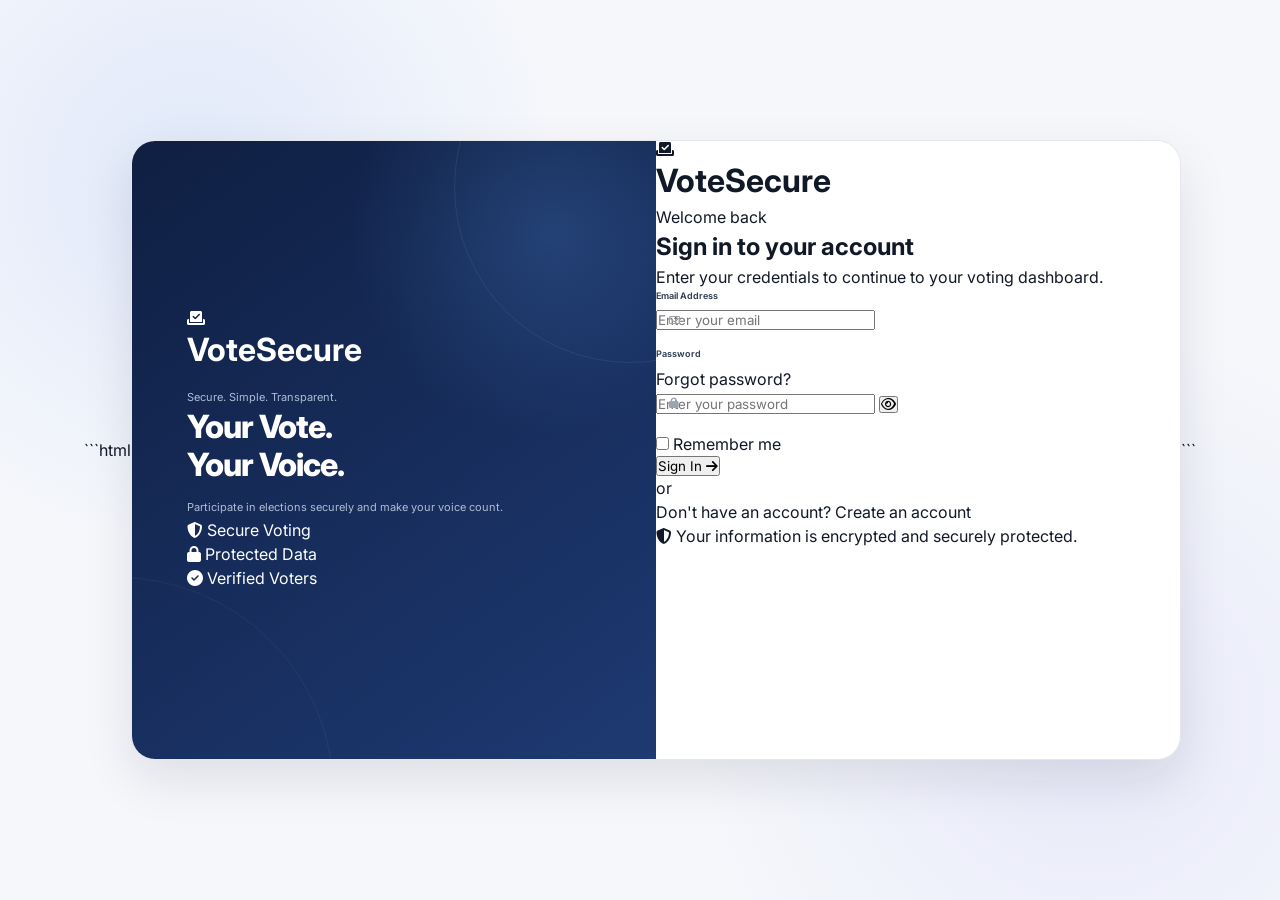
<file: vote.html>
<!DOCTYPE html>
<html lang="en">

<head>
    <meta charset="UTF-8">

    <meta
        name="viewport"
        content="width=device-width, initial-scale=1.0"
    >

    <title>Cast Your Vote | VoteSecure</title>

    <!-- Google Font -->
    <link
        href="https://fonts.googleapis.com/css2?family=Inter:wght@400;500;600;700;800&display=swap"
        rel="stylesheet"
    >

    <!-- Font Awesome -->
    <link
        rel="stylesheet"
        href="https://cdnjs.cloudflare.com/ajax/libs/font-awesome/6.7.2/css/all.min.css"
    >

    <!-- Main CSS -->
    <link rel="stylesheet" href="css/style.css">
</head>

<body>

<div class="app">

    <!-- =========================
         SIDEBAR
    ========================== -->

    <aside class="sidebar" id="sidebar">

        <div class="sidebar-header">

            <a href="index.html" class="sidebar-logo">

                <div class="logo-icon">
                    <i class="fa-solid fa-check-to-slot"></i>
                </div>

                <div>
                    <strong>VoteSecure</strong>
                    <span>Online Voting</span>
                </div>

            </a>

        </div>


        <div class="sidebar-menu">

            <p class="menu-title">
                Main Menu
            </p>

            <a
                href="index.html"
                class="menu-item"
            >
                <i class="fa-solid fa-grid-2"></i>
                <span>Dashboard</span>
            </a>

            <a
                href="index.html#elections"
                class="menu-item"
            >
                <i class="fa-solid fa-landmark"></i>
                <span>Elections</span>
            </a>

            <a
                href="vote.html"
                class="menu-item active"
            >
                <i class="fa-solid fa-check-to-slot"></i>
                <span>Cast Vote</span>
            </a>

            <a
                href="results.html"
                class="menu-item"
            >
                <i class="fa-solid fa-chart-column"></i>
                <span>Results</span>
            </a>

            <a
                href="profile.html"
                class="menu-item"
            >
                <i class="fa-solid fa-user"></i>
                <span>My Profile</span>
            </a>

        </div>


        <div class="sidebar-bottom">

            <a
                href="#"
                class="menu-item"
                onclick="showNotification('Settings will be available soon.', 'warning'); return false;"
            >
                <i class="fa-solid fa-gear"></i>
                <span>Settings</span>
            </a>

            <a
                href="#"
                class="menu-item logout-item"
                onclick="logout(); return false;"
            >
                <i class="fa-solid fa-right-from-bracket"></i>
                <span>Logout</span>
            </a>

        </div>


        <div class="sidebar-footer">
            <i class="fa-solid fa-shield-halved"></i>
            <span>© 2026 VoteSecure</span>
        </div>

    </aside>


    <!-- =========================
         MAIN
    ========================== -->

    <main class="main">

        <!-- Topbar -->

        <header class="topbar">

            <div class="topbar-left">

                <button
                    class="mobile-menu-btn"
                    id="mobileMenuBtn"
                    aria-label="Open menu"
                >
                    <i class="fa-solid fa-bars"></i>
                </button>

                <div class="page-title">

                    <h1>Cast Your Vote</h1>

                    <span id="electionTopTitle">
                        Loading election...
                    </span>

                </div>

            </div>


            <div class="topbar-actions">

                <!-- Search -->

                <div class="search-box">

                    <i class="fa-solid fa-magnifying-glass"></i>

                    <input
                        type="text"
                        id="searchInput"
                        placeholder="Search elections..."
                    >

                </div>


                <!-- Notification -->

                <button
                    class="notification-btn"
                    onclick="showNotification('You have 3 new notifications.')"
                    aria-label="Notifications"
                >

                    <i class="fa-regular fa-bell"></i>

                    <span class="notification-badge">
                        3
                    </span>

                </button>


                <!-- User -->

                <a
                    href="profile.html"
                    class="topbar-user"
                >

                    <img
                        src="https://i.pravatar.cc/100?img=12"
                        alt="User"
                    >

                    <div class="topbar-user-info">

                        <strong id="topbarUserName">
                            Sameer Ahmad
                        </strong>

                        <span>
                            Verified Voter
                        </span>

                    </div>

                    <i class="fa-solid fa-chevron-down"></i>

                </a>

            </div>

        </header>


        <!-- =========================
             PAGE CONTENT
        ========================== -->

        <div class="page-content">

            <!-- Election Header -->

            <div class="vote-page-header">

                <div>

                    <div class="breadcrumb">

                        <a href="index.html">
                            Dashboard
                        </a>

                        <i class="fa-solid fa-chevron-right"></i>

                        <span>
                            Cast Vote
                        </span>

                    </div>


                    <h2 id="electionTitle">
                        Loading election...
                    </h2>

                    <p>
                        Choose one candidate and submit
                        your vote securely.
                    </p>

                </div>


                <div
                    class="election-status active"
                    id="electionStatus"
                >

                    <span class="status-dot"></span>

                    <span id="electionStatusText">
                        Checking...
                    </span>

                </div>

            </div>


            <!-- Election Information -->

            <div class="vote-info-grid">

                <div class="vote-info-card">

                    <div class="vote-info-icon">
                        <i class="fa-regular fa-calendar"></i>
                    </div>

                    <div>

                        <span>
                            Election Ends
                        </span>

                        <strong id="electionEndDate">
                            --
                        </strong>

                    </div>

                </div>


                <div class="vote-info-card">

                    <div class="vote-info-icon">
                        <i class="fa-solid fa-users"></i>
                    </div>

                    <div>

                        <span>
                            Total Candidates
                        </span>

                        <strong id="candidateCount">
                            Loading...
                        </strong>

                    </div>

                </div>


                <div class="vote-info-card">

                    <div class="vote-info-icon">
                        <i class="fa-solid fa-shield-halved"></i>
                    </div>

                    <div>

                        <span>
                            Voting Status
                        </span>

                        <strong id="votingStatus">
                            Checking...
                        </strong>

                    </div>

                </div>

            </div>


            <!-- =========================
                 VOTING CARD
            ========================== -->

            <div class="vote-layout">

                <section class="vote-card">

                    <div class="vote-card-header">

                        <div>

                            <span class="section-label">
                                Online Election
                            </span>

                            <h3>
                                Choose Your Candidate
                            </h3>

                            <p>
                                Select one candidate from
                                the list below.
                            </p>

                        </div>

                        <span class="vote-step">
                            Step 1 of 2
                        </span>

                    </div>


                    <!-- Candidates -->

                    <div
                        class="candidate-list"
                        id="candidateList"
                    >

                        <div
                            class="candidate-loading"
                            style="
                                padding:30px;
                                text-align:center;
                                width:100%;
                            "
                        >

                            <i class="fa-solid fa-spinner fa-spin"></i>

                            <p>
                                Loading candidates...
                            </p>

                        </div>

                    </div>


                    <!-- Submit Area -->

                    <div class="vote-submit-area">

                        <div class="vote-warning">

                            <i class="fa-solid fa-circle-info"></i>

                            <span>
                                You can vote only once.
                                Your vote cannot be changed
                                after submission.
                            </span>

                        </div>


                        <button
                            type="button"
                            class="submit-vote-btn"
                            id="submitVoteButton"
                            onclick="submitVote()"
                        >

                            <i class="fa-solid fa-check"></i>

                            <span>
                                Submit Vote
                            </span>

                        </button>

                    </div>

                </section>


                <!-- =========================
                     SECURITY CARD
                ========================== -->

                <aside class="voting-security-card">

                    <div class="security-card-icon">
                        <i class="fa-solid fa-shield-halved"></i>
                    </div>

                    <h3>
                        Your Vote is Secure
                    </h3>

                    <p>
                        VoteSecure protects your voting
                        information using secure
                        authentication and encrypted
                        communication.
                    </p>


                    <div class="security-feature">

                        <i class="fa-solid fa-lock"></i>

                        <div>

                            <strong>
                                Private
                            </strong>

                            <span>
                                Your choice remains protected.
                            </span>

                        </div>

                    </div>


                    <div class="security-feature">

                        <i class="fa-solid fa-fingerprint"></i>

                        <div>

                            <strong>
                                Verified
                            </strong>

                            <span>
                                Only verified voters can vote.
                            </span>

                        </div>

                    </div>


                    <div class="security-feature">

                        <i class="fa-solid fa-circle-check"></i>

                        <div>

                            <strong>
                                One Vote
                            </strong>

                            <span>
                                Duplicate voting is prevented.
                            </span>

                        </div>

                    </div>


                    <div class="security-card-footer">

                        <i class="fa-solid fa-shield"></i>

                        <span>
                            Secure Voting System
                        </span>

                    </div>

                </aside>

            </div>


            <!-- Help Section -->

            <div class="vote-help-card">

                <div class="help-icon">
                    <i class="fa-regular fa-circle-question"></i>
                </div>

                <div>

                    <h4>
                        Need help?
                    </h4>

                    <p>
                        Make sure you select the candidate
                        you want before submitting your vote.
                    </p>

                </div>

                <button
                    type="button"
                    onclick="showNotification('Voting support will be available soon.', 'warning')"
                >
                    Contact Support
                </button>

            </div>

        </div>

    </main>

</div>


<!-- Notification Container -->

<div id="notificationContainer"></div>


<!-- Main JavaScript -->

<script src="js/app.js"></script>

</body>

</html>
</file>
<file: css/style.css>
/* =========================================================
   VOTESECURE - MAIN STYLESHEET
   Premium Online Voting Dashboard
========================================================= */

/* =========================================================
   1. RESET
========================================================= */

* {
    margin: 0;
    padding: 0;
    box-sizing: border-box;
}

:root {
    --primary: #2563eb;
    --primary-dark: #1d4ed8;
    --primary-light: #eff6ff;

    --success: #10b981;
    --success-light: #ecfdf5;

    --purple: #8b5cf6;
    --purple-light: #f5f3ff;

    --orange: #f59e0b;
    --orange-light: #fffbeb;

    --danger: #ef4444;

    --sidebar: #0b1220;
    --sidebar-light: #111a2e;

    --background: #f5f7fb;
    --card: #ffffff;

    --text-dark: #111827;
    --text: #374151;
    --text-light: #6b7280;
    --text-muted: #9ca3af;

    --border: #e5e7eb;

    --shadow-sm:
        0 1px 2px rgba(15, 23, 42, 0.04);

    --shadow:
        0 8px 30px rgba(15, 23, 42, 0.06);

    --shadow-lg:
        0 20px 50px rgba(15, 23, 42, 0.10);

    --radius-sm: 10px;
    --radius: 16px;
    --radius-lg: 22px;

    --sidebar-width: 255px;
}

html {
    scroll-behavior: smooth;
}

body {
    font-family: "Inter", sans-serif;
    background: var(--background);
    color: var(--text-dark);
    min-height: 100vh;
    line-height: 1.5;
}

button,
input,
select {
    font-family: inherit;
}

button {
    cursor: pointer;
}

a {
    text-decoration: none;
    color: inherit;
}

img {
    display: block;
    max-width: 100%;
}


/* =========================================================
   2. APP LAYOUT
========================================================= */

#app {
    min-height: 100vh;
}

.app {
    min-height: 100vh;
    display: flex;
}

.main {
    margin-left: var(--sidebar-width);
    min-height: 100vh;
    width: calc(100% - var(--sidebar-width));
}


/* =========================================================
   3. SIDEBAR
========================================================= */

.sidebar {
    position: fixed;
    z-index: 1000;

    left: 0;
    top: 0;
    bottom: 0;

    width: var(--sidebar-width);

    display: flex;
    flex-direction: column;

    padding: 24px 16px;

    background:
        linear-gradient(
            180deg,
            #0b1220 0%,
            #0d1526 100%
        );

    color: #fff;

    overflow-y: auto;

    border-right: 1px solid
        rgba(255, 255, 255, 0.05);
}

.sidebar::-webkit-scrollbar {
    width: 4px;
}

.sidebar::-webkit-scrollbar-thumb {
    background: rgba(255,255,255,.15);
    border-radius: 10px;
}


/* Logo */

.sidebar-logo {
    display: flex;
    align-items: center;
    gap: 12px;

    padding: 4px 10px 28px;
}

.logo-icon {
    width: 42px;
    height: 42px;

    display: flex;
    align-items: center;
    justify-content: center;

    border-radius: 12px;

    background:
        linear-gradient(
            135deg,
            #2563eb,
            #4f46e5
        );

    box-shadow:
        0 8px 20px rgba(37,99,235,.30);

    font-size: 19px;
}

.logo-text h2 {
    font-size: 18px;
    font-weight: 800;
    letter-spacing: -.4px;
}

.logo-text span {
    display: block;

    margin-top: 1px;

    color: #7f8ca5;

    font-size: 10px;
    font-weight: 500;

    text-transform: uppercase;
    letter-spacing: 1px;
}


/* Sidebar sections */

.sidebar-section {
    margin-top: 8px;
}

.sidebar-title {
    padding: 0 12px;
    margin: 0 0 9px;

    color: #68758e;

    font-size: 10px;
    font-weight: 700;

    letter-spacing: 1.2px;
}


/* Menu */

.sidebar-menu {
    display: flex;
    flex-direction: column;
    gap: 5px;
}

.menu-item {
    position: relative;

    display: flex;
    align-items: center;
    gap: 13px;

    min-height: 46px;

    padding: 0 13px;

    border-radius: 11px;

    color: #9ba8bd;

    font-size: 13px;
    font-weight: 500;

    transition:
        background .25s ease,
        color .25s ease,
        transform .25s ease;
}

.menu-item i {
    width: 20px;

    text-align: center;

    font-size: 15px;
}

.menu-item:hover {
    color: #fff;
    background: rgba(255,255,255,.06);
    transform: translateX(2px);
}

.menu-item.active {
    color: #fff;

    background:
        linear-gradient(
            90deg,
            rgba(37,99,235,.95),
            rgba(59,130,246,.72)
        );

    box-shadow:
        0 8px 20px rgba(37,99,235,.20);
}

.menu-item.active::before {
    content: "";

    position: absolute;

    left: -16px;

    width: 3px;
    height: 24px;

    background: #60a5fa;

    border-radius: 0 5px 5px 0;
}

.logout-link:hover {
    color: #fca5a5;
    background: rgba(239,68,68,.08);
}


/* Account */

.sidebar-account {
    margin-top: 30px;
}


/* Sidebar footer */

.sidebar-footer {
    margin-top: auto;
    padding: 25px 5px 0;
}

.security-badge {
    display: flex;
    align-items: center;
    gap: 10px;

    padding: 12px;

    border: 1px solid
        rgba(255,255,255,.06);

    background:
        rgba(255,255,255,.025);

    border-radius: 12px;
}

.security-badge > i {
    width: 32px;
    height: 32px;

    display: flex;
    align-items: center;
    justify-content: center;

    border-radius: 9px;

    color: #60a5fa;
    background: rgba(37,99,235,.15);

    font-size: 13px;
}

.security-badge strong {
    display: block;

    color: #dce4f2;

    font-size: 10px;
}

.security-badge small {
    display: block;

    margin-top: 2px;

    color: #65728a;

    font-size: 9px;
}

.sidebar-footer > p {
    margin-top: 18px;

    text-align: center;

    color: #536078;

    font-size: 9px;
}


/* =========================================================
   4. TOPBAR
========================================================= */

.topbar {
    position: sticky;
    z-index: 100;

    top: 0;

    height: 76px;

    display: flex;
    align-items: center;
    justify-content: space-between;

    padding: 0 34px;

    background: rgba(255,255,255,.92);

    backdrop-filter: blur(16px);

    border-bottom: 1px solid var(--border);
}


/* Search */

.topbar-search {
    position: relative;

    width: min(360px, 40%);
}

.topbar-search i {
    position: absolute;

    left: 15px;
    top: 50%;

    transform: translateY(-50%);

    color: #9ca3af;

    font-size: 13px;
}

.topbar-search input {
    width: 100%;
    height: 40px;

    padding: 0 15px 0 40px;

    border: 1px solid #e8ebf0;

    border-radius: 10px;

    outline: none;

    background: #f8fafc;

    color: var(--text-dark);

    font-size: 12px;

    transition: .25s ease;
}

.topbar-search input::placeholder {
    color: #9ca3af;
}

.topbar-search input:focus {
    border-color: #93c5fd;

    background: #fff;

    box-shadow:
        0 0 0 4px rgba(37,99,235,.08);
}


/* Topbar right */

.topbar-right {
    display: flex;
    align-items: center;
    gap: 18px;
}

.notification-btn {
    position: relative;

    width: 38px;
    height: 38px;

    border: none;

    border-radius: 10px;

    background: transparent;

    color: #64748b;

    font-size: 16px;

    transition: .2s ease;
}

.notification-btn:hover {
    color: var(--primary);
    background: var(--primary-light);
}

.notification-badge {
    position: absolute;

    right: 3px;
    top: 1px;

    min-width: 15px;
    height: 15px;

    display: flex;
    align-items: center;
    justify-content: center;

    padding: 0 4px;

    border: 2px solid #fff;

    border-radius: 20px;

    background: var(--danger);

    color: #fff;

    font-size: 7px;
    font-weight: 700;
}

.topbar-divider {
    width: 1px;
    height: 28px;

    background: var(--border);
}

.topbar-user {
    display: flex;
    align-items: center;
    gap: 10px;

    padding: 5px 0;
}

.topbar-user img {
    width: 38px;
    height: 38px;

    object-fit: cover;

    border-radius: 11px;

    border: 2px solid #e5edff;
}

.topbar-user-info strong {
    display: block;

    color: var(--text-dark);

    font-size: 11px;
    font-weight: 700;
}

.topbar-user-info span {
    display: block;

    margin-top: 1px;

    color: #8b95a7;

    font-size: 9px;
}

.topbar-user > i {
    margin-left: 4px;

    color: #9ca3af;

    font-size: 9px;
}


/* Mobile menu */

.mobile-menu-btn {
    display: none;

    width: 40px;
    height: 40px;

    border: none;

    border-radius: 10px;

    background: #f1f5f9;

    color: #475569;

    font-size: 17px;
}


/* =========================================================
   5. PAGE CONTENT
========================================================= */

.page-content {
    max-width: 1500px;
    margin: 0 auto;

    padding: 30px 34px 50px;
}


/* =========================================================
   6. WELCOME
========================================================= */

.welcome-section {
    display: flex;
    align-items: center;
    justify-content: space-between;

    margin-bottom: 24px;
}

.welcome-label {
    display: inline-flex;
    align-items: center;
    gap: 6px;

    margin-bottom: 5px;

    color: var(--primary);

    font-size: 10px;
    font-weight: 700;

    text-transform: uppercase;
    letter-spacing: .8px;
}

.welcome-label i {
    font-size: 9px;
}

.welcome-content h1 {
    color: var(--text-dark);

    font-size: 27px;
    line-height: 1.25;
    font-weight: 800;

    letter-spacing: -.7px;
}

.welcome-content h1 span {
    color: var(--primary);
}

.welcome-content p {
    margin-top: 5px;

    color: var(--text-light);

    font-size: 11px;
}

.welcome-date {
    display: flex;
    align-items: center;
    gap: 10px;

    padding: 10px 14px;

    border: 1px solid var(--border);

    background: #fff;

    border-radius: 11px;
}

.welcome-date > i {
    color: var(--primary);

    font-size: 16px;
}

.welcome-date span {
    display: block;

    color: var(--text-muted);

    font-size: 8px;
}

.welcome-date strong {
    display: block;

    margin-top: 2px;

    color: var(--text);

    font-size: 10px;
}


/* =========================================================
   7. HERO
========================================================= */

.hero-banner {
    position: relative;

    min-height: 245px;

    display: flex;
    align-items: center;
    justify-content: space-between;

    padding: 34px 42px;

    margin-bottom: 24px;

    overflow: hidden;

    border-radius: var(--radius-lg);

    background:
        radial-gradient(
            circle at 80% 20%,
            rgba(96,165,250,.22),
            transparent 30%
        ),
        radial-gradient(
            circle at 90% 90%,
            rgba(129,140,248,.15),
            transparent 35%
        ),
        linear-gradient(
            120deg,
            #0f1f42 0%,
            #172d5c 48%,
            #1e3a72 100%
        );

    box-shadow:
        0 18px 45px rgba(15,31,66,.16);
}

.hero-banner::before {
    content: "";

    position: absolute;

    width: 250px;
    height: 250px;

    right: 110px;
    top: -120px;

    border: 1px solid rgba(255,255,255,.07);

    border-radius: 50%;
}

.hero-banner::after {
    content: "";

    position: absolute;

    width: 390px;
    height: 390px;

    right: -150px;
    bottom: -260px;

    border: 1px solid rgba(255,255,255,.05);

    border-radius: 50%;
}

.hero-content {
    position: relative;
    z-index: 2;

    max-width: 620px;
}

.hero-badge {
    display: inline-flex;
    align-items: center;
    gap: 7px;

    padding: 6px 10px;

    margin-bottom: 13px;

    border: 1px solid rgba(147,197,253,.25);

    border-radius: 30px;

    background: rgba(255,255,255,.08);

    color: #bfdbfe;

    font-size: 9px;
    font-weight: 600;
}

.hero-badge i {
    font-size: 9px;
}

.hero-content h2 {
    color: #fff;

    font-size: 28px;
    line-height: 1.2;
    font-weight: 800;

    letter-spacing: -.8px;
}

.hero-content h2 span {
    color: #93c5fd;
}

.hero-content p {
    max-width: 520px;

    margin-top: 10px;

    color: #aebdd7;

    font-size: 11px;
    line-height: 1.7;
}

.hero-btn {
    margin-top: 19px;
}


/* Hero visual */

.hero-visual {
    position: relative;
    z-index: 2;

    width: 220px;
    height: 180px;

    display: flex;
    align-items: center;
    justify-content: center;
}

.hero-shield {
    position: relative;

    width: 135px;
    height: 150px;

    display: flex;
    align-items: center;
    justify-content: center;

    clip-path: polygon(
        50% 0%,
        92% 16%,
        87% 67%,
        50% 100%,
        13% 67%,
        8% 16%
    );

    background:
        linear-gradient(
            145deg,
            rgba(96,165,250,.95),
            rgba(37,99,235,.75)
        );

    box-shadow:
        0 20px 40px rgba(0,0,0,.25);
}

.hero-shield > i {
    position: absolute;
    top: 39px;

    color: #fff;

    font-size: 34px;
}

.hero-shield > span {
    position: absolute;
    top: 83px;

    color: #fff;

    font-size: 15px;
    font-weight: 800;

    text-align: center;
}

.hero-shield small {
    display: block;

    margin-top: -1px;

    font-size: 7px;
    font-weight: 500;

    opacity: .8;
}

.shield-ring {
    position: absolute;

    width: 165px;
    height: 165px;

    border: 1px solid rgba(147,197,253,.20);

    border-radius: 50%;
}


/* =========================================================
   8. BUTTONS
========================================================= */

.primary-btn {
    height: 40px;

    display: inline-flex;
    align-items: center;
    gap: 9px;

    padding: 0 17px;

    border: none;

    border-radius: 9px;

    background: #fff;

    color: var(--primary);

    font-size: 10px;
    font-weight: 700;

    box-shadow:
        0 8px 20px rgba(0,0,0,.12);

    transition: .25s ease;
}

.primary-btn:hover {
    transform: translateY(-2px);

    box-shadow:
        0 12px 25px rgba(0,0,0,.18);
}

.primary-btn i:last-child {
    font-size: 9px;
}

.secondary-btn {
    height: 38px;

    display: inline-flex;
    align-items: center;
    justify-content: center;
    gap: 8px;

    padding: 0 14px;

    border: 1px solid #dbe4f0;

    border-radius: 9px;

    background: #fff;

    color: #334155;

    font-size: 10px;
    font-weight: 600;

    transition: .25s ease;
}

.secondary-btn:hover {
    color: var(--primary);

    border-color: #bfdbfe;

    background: #eff6ff;
}

.full-btn {
    width: 100%;
}


/* =========================================================
   9. STAT CARDS
========================================================= */

.stats-grid {
    display: grid;

    grid-template-columns:
        repeat(4, minmax(0, 1fr));

    gap: 16px;

    margin-bottom: 24px;
}

.stat-card {
    display: flex;
    align-items: center;
    gap: 13px;

    min-height: 108px;

    padding: 17px;

    border: 1px solid var(--border);

    border-radius: var(--radius);

    background: var(--card);

    box-shadow: var(--shadow-sm);

    transition: .25s ease;
}

.stat-card:hover {
    transform: translateY(-3px);

    box-shadow: var(--shadow);
}

.stat-icon {
    width: 43px;
    height: 43px;

    flex-shrink: 0;

    display: flex;
    align-items: center;
    justify-content: center;

    border-radius: 12px;

    font-size: 16px;
}

.stat-icon.blue {
    color: #2563eb;
    background: #eff6ff;
}

.stat-icon.green {
    color: #059669;
    background: #ecfdf5;
}

.stat-icon.purple {
    color: #7c3aed;
    background: #f5f3ff;
}

.stat-icon.orange {
    color: #d97706;
    background: #fffbeb;
}

.stat-info span {
    display: block;

    color: var(--text-light);

    font-size: 9px;
}

.stat-info strong {
    display: block;

    margin-top: 2px;

    color: var(--text-dark);

    font-size: 22px;
    line-height: 1.25;
}

.stat-info small {
    display: block;

    margin-top: 2px;

    color: #9ca3af;

    font-size: 8px;
}

.stat-info small.positive {
    color: #10b981;
}


/* =========================================================
   10. DASHBOARD CARDS
========================================================= */

.dashboard-grid {
    display: grid;

    grid-template-columns:
        minmax(0, 1.45fr)
        minmax(320px, .8fr);

    gap: 18px;

    margin-bottom: 18px;
}

.dashboard-card {
    border: 1px solid var(--border);

    border-radius: var(--radius);

    background: var(--card);

    box-shadow: var(--shadow-sm);

    overflow: hidden;
}

.card-header {
    display: flex;
    align-items: center;
    justify-content: space-between;

    padding: 20px 21px 15px;
}

.card-label {
    display: block;

    margin-bottom: 3px;

    color: #9ca3af;

    font-size: 8px;
    font-weight: 700;

    letter-spacing: 1px;
}

.card-header h2 {
    color: var(--text-dark);

    font-size: 15px;
    font-weight: 750;

    letter-spacing: -.25px;
}

.view-all {
    display: inline-flex;
    align-items: center;
    gap: 5px;

    color: var(--primary);

    font-size: 9px;
    font-weight: 600;
}

.view-all i {
    font-size: 8px;
}

.view-all:hover {
    color: var(--primary-dark);
}


/* =========================================================
   11. ELECTIONS
========================================================= */

.elections-list {
    padding: 0 21px 18px;
}

.election {
    display: flex;
    align-items: center;
    gap: 12px;

    min-height: 67px;

    padding: 8px 0;

    border-bottom: 1px solid #f0f2f5;

    transition: .2s ease;
}

.election:last-child {
    border-bottom: none;
}

.election:hover {
    transform: translateX(3px);
}

.election-icon {
    width: 39px;
    height: 39px;

    flex-shrink: 0;

    display: flex;
    align-items: center;
    justify-content: center;

    border-radius: 10px;

    font-size: 14px;
}

.blue-bg {
    color: #2563eb;
    background: #eff6ff;
}

.purple-bg {
    color: #7c3aed;
    background: #f5f3ff;
}

.orange-bg {
    color: #d97706;
    background: #fffbeb;
}

.election-info {
    min-width: 0;
    flex: 1;
}

.election-info h3 {
    overflow: hidden;

    color: #273449;

    font-size: 10px;
    font-weight: 650;

    text-overflow: ellipsis;
    white-space: nowrap;
}

.election-info p {
    display: flex;
    align-items: center;
    gap: 5px;

    margin-top: 4px;

    color: #9ca3af;

    font-size: 8px;
}

.election-info p i {
    font-size: 8px;
}

.election-status {
    flex-shrink: 0;

    display: inline-flex;
    align-items: center;
    gap: 5px;

    padding: 5px 8px;

    border-radius: 20px;

    font-size: 7px;
    font-weight: 600;
}

.election-status.active {
    color: #059669;
    background: #ecfdf5;
}

.election-status.active span {
    width: 5px;
    height: 5px;

    border-radius: 50%;

    background: #10b981;
}

.election-status.upcoming {
    color: #d97706;
    background: #fffbeb;
}


/* =========================================================
   12. QUICK VOTE
========================================================= */

.quick-vote-list {
    padding: 0 21px 10px;
}

.quick-candidate {
    display: flex;
    align-items: center;
    gap: 10px;

    padding: 9px 0;

    border-bottom: 1px solid #f0f2f5;

    cursor: pointer;

    transition: .2s ease;
}

.quick-candidate:last-child {
    border-bottom: none;
}

.quick-candidate:hover {
    transform: translateX(3px);
}

.quick-candidate img {
    width: 35px;
    height: 35px;

    object-fit: cover;

    border-radius: 10px;
}

.quick-candidate-info {
    flex: 1;
}

.quick-candidate-info strong {
    display: block;

    color: #273449;

    font-size: 9px;
}

.quick-candidate-info span {
    display: block;

    margin-top: 2px;

    color: #9ca3af;

    font-size: 7px;
}

.quick-candidate > i {
    color: #c4cbd5;

    font-size: 8px;
}

.live-badge {
    display: inline-flex;
    align-items: center;
    gap: 5px;

    padding: 5px 8px;

    border-radius: 20px;

    color: #dc2626;

    background: #fef2f2;

    font-size: 7px;
    font-weight: 700;
}

.live-badge span {
    width: 5px;
    height: 5px;

    border-radius: 50%;

    background: #ef4444;

    animation: pulse 1.5s infinite;
}

.quick-vote-card .full-btn {
    width: calc(100% - 42px);

    margin: 5px 21px 20px;
}


/* =========================================================
   13. ACTIVITY CHART
========================================================= */

.lower-grid {
    grid-template-columns:
        minmax(0, 1.45fr)
        minmax(300px, .8fr);
}

.period-select {
    padding: 6px 10px;

    border: 1px solid var(--border);

    border-radius: 7px;

    outline: none;

    background: #fff;

    color: #64748b;

    font-size: 8px;
}

.activity-chart {
    display: flex;

    height: 225px;

    padding: 5px 20px 18px;
}

.chart-y-axis {
    width: 38px;

    display: flex;
    flex-direction: column;
    justify-content: space-between;

    padding: 8px 0 22px;

    color: #a1a9b7;

    font-size: 7px;

    text-align: right;
}

.chart-area {
    position: relative;

    flex: 1;

    margin-left: 10px;
}

.chart-grid-line {
    position: relative;

    height: 25%;

    border-top: 1px dashed #e8ebf0;
}

.chart-bars {
    position: absolute;

    inset: 0;

    display: flex;
    align-items: flex-end;
    justify-content: space-around;

    padding: 0 4px;
}

.bar-wrapper {
    height: 100%;

    display: flex;
    flex-direction: column;
    justify-content: flex-end;
    align-items: center;

    width: 7%;

    gap: 7px;
}

.chart-bar {
    width: 12px;

    min-height: 2px;

    border-radius: 5px 5px 2px 2px;

    background:
        linear-gradient(
            180deg,
            #60a5fa,
            #2563eb
        );

    box-shadow:
        0 5px 12px rgba(37,99,235,.15);

    transition: .3s ease;
}

.chart-bar:hover {
    transform: scaleX(1.25);

    filter: brightness(1.08);
}

.bar-wrapper span {
    color: #9ca3af;

    font-size: 7px;
}


/* =========================================================
   14. SECURITY CARD
========================================================= */

.security-card {
    padding: 20px 21px;
}

.security-card-top {
    display: flex;
    align-items: center;
    justify-content: space-between;
}

.security-icon {
    width: 42px;
    height: 42px;

    display: flex;
    align-items: center;
    justify-content: center;

    border-radius: 12px;

    color: #2563eb;

    background: #eff6ff;

    font-size: 17px;
}

.verified-status {
    display: inline-flex;
    align-items: center;
    gap: 5px;

    padding: 5px 8px;

    border-radius: 20px;

    color: #059669;

    background: #ecfdf5;

    font-size: 7px;
    font-weight: 700;
}

.verified-status i {
    font-size: 8px;
}

.security-card h2 {
    margin-top: 16px;

    color: #172033;

    font-size: 15px;
}

.security-card > p {
    margin-top: 7px;

    color: #8a94a6;

    font-size: 9px;
    line-height: 1.7;
}

.security-items {
    display: flex;
    flex-direction: column;

    margin-top: 17px;

    border-top: 1px solid #f0f2f5;
}

.security-items div {
    display: flex;
    align-items: center;
    gap: 9px;

    padding: 9px 0;

    border-bottom: 1px solid #f0f2f5;
}

.security-items i {
    width: 25px;
    height: 25px;

    display: flex;
    align-items: center;
    justify-content: center;

    border-radius: 7px;

    color: #2563eb;
    background: #eff6ff;

    font-size: 9px;
}

.security-items span {
    color: #526075;

    font-size: 8px;
    font-weight: 550;
}


/* =========================================================
   15. UPCOMING ELECTIONS
========================================================= */

.upcoming-section {
    margin-top: 18px;
}

.upcoming-grid {
    display: grid;

    grid-template-columns:
        repeat(2, minmax(0, 1fr));

    gap: 14px;

    padding: 0 21px 20px;
}

.upcoming-election {
    display: flex;
    align-items: center;
    gap: 12px;

    padding: 13px;

    border: 1px solid #edf0f4;

    border-radius: 12px;

    background: #fafbfc;
}

.upcoming-date {
    width: 42px;
    height: 47px;

    flex-shrink: 0;

    display: flex;
    flex-direction: column;
    align-items: center;
    justify-content: center;

    border-radius: 10px;

    background: #eff6ff;

    color: var(--primary);
}

.upcoming-date strong {
    font-size: 16px;
    line-height: 1;
}

.upcoming-date span {
    margin-top: 3px;

    font-size: 7px;
    font-weight: 700;

    letter-spacing: .5px;
}

.upcoming-election > div:nth-child(2) {
    flex: 1;
}

.upcoming-election h3 {
    color: #334155;

    font-size: 9px;
    font-weight: 650;
}

.upcoming-election p {
    display: flex;
    align-items: center;
    gap: 5px;

    margin-top: 4px;

    color: #9ca3af;

    font-size: 7px;
}

.upcoming-election p i {
    color: #94a3b8;
}

.upcoming-tag {
    padding: 5px 7px;

    border-radius: 20px;

    color: #7c3aed;

    background: #f5f3ff;

    font-size: 7px;
    font-weight: 600;
}


/* =========================================================
   16. NOTIFICATION
========================================================= */

.custom-notification {
    position: fixed;

    z-index: 9999;

    right: 25px;
    bottom: 25px;

    min-width: 290px;

    display: flex;
    align-items: center;
    gap: 11px;

    padding: 13px 16px;

    border: 1px solid #e5e7eb;

    border-radius: 12px;

    background: #fff;

    box-shadow:
        0 20px 40px rgba(15,23,42,.15);

    color: #334155;

    font-size: 10px;

    animation:
        voteSecureSlideIn
        .35s ease;
}

.custom-notification i {
    width: 30px;
    height: 30px;

    display: flex;
    align-items: center;
    justify-content: center;

    border-radius: 9px;

    color: #10b981;
    background: #ecfdf5;
}

.custom-notification.warning i {
    color: #f59e0b;
    background: #fffbeb;
}

@keyframes voteSecureSlideIn {
    from {
        opacity: 0;
        transform: translateX(30px);
    }

    to {
        opacity: 1;
        transform: translateX(0);
    }
}

@keyframes pulse {
    0% {
        opacity: 1;
        transform: scale(1);
    }

    50% {
        opacity: .45;
        transform: scale(.75);
    }

    100% {
        opacity: 1;
        transform: scale(1);
    }
}


/* =========================================================
   17. RESPONSIVE - LARGE TABLET
========================================================= */

@media (max-width: 1200px) {

    :root {
        --sidebar-width: 225px;
    }

    .main {
        width: calc(100% - 225px);
    }

    .page-content {
        padding-left: 25px;
        padding-right: 25px;
    }

    .topbar {
        padding-left: 25px;
        padding-right: 25px;
    }

    .hero-banner {
        padding: 30px;
    }

    .hero-content h2 {
        font-size: 24px;
    }

    .stats-grid {
        gap: 12px;
    }

    .stat-card {
        padding: 13px;
    }

    .dashboard-grid {
        grid-template-columns:
            minmax(0, 1.3fr)
            minmax(280px, .8fr);
    }
}


/* =========================================================
   18. RESPONSIVE - TABLET
========================================================= */

@media (max-width: 950px) {

    :root {
        --sidebar-width: 0px;
    }

    .sidebar {
        width: 255px;

        transform: translateX(-100%);

        transition: transform .3s ease;

        box-shadow:
            10px 0 40px rgba(0,0,0,.18);
    }

    .sidebar.open {
        transform: translateX(0);
    }

    .main {
        width: 100%;
        margin-left: 0;
    }

    .mobile-menu-btn {
        display: flex;
        align-items: center;
        justify-content: center;
    }

    .topbar {
        gap: 15px;
    }

    .topbar-search {
        flex: 1;
        width: auto;
        max-width: 400px;
    }

    .stats-grid {
        grid-template-columns:
            repeat(2, minmax(0, 1fr));
    }

    .dashboard-grid,
    .lower-grid {
        grid-template-columns: 1fr;
    }

    .security-card {
        min-height: auto;
    }

    .hero-visual {
        opacity: .7;
    }
}


/* =========================================================
   19. RESPONSIVE - MOBILE
========================================================= */

@media (max-width: 650px) {

    .topbar {
        height: 66px;

        padding: 0 15px;

        gap: 10px;
    }

    .topbar-search {
        display: none;
    }

    .topbar-right {
        margin-left: auto;
        gap: 8px;
    }

    .topbar-divider {
        display: none;
    }

    .topbar-user-info,
    .topbar-user > i {
        display: none;
    }

    .topbar-user img {
        width: 35px;
        height: 35px;
    }

    .page-content {
        padding: 20px 14px 35px;
    }

    .welcome-section {
        align-items: flex-start;
        flex-direction: column;

        gap: 14px;
    }

    .welcome-content h1 {
        font-size: 23px;
    }

    .welcome-date {
        width: 100%;
    }

    .hero-banner {
        min-height: auto;

        padding: 25px 22px;
    }

    .hero-content {
        max-width: 100%;
    }

    .hero-content h2 {
        font-size: 22px;
    }

    .hero-content p {
        font-size: 10px;
    }

    .hero-visual {
        display: none;
    }

    .stats-grid {
        grid-template-columns: 1fr;

        gap: 10px;
    }

    .stat-card {
        min-height: 90px;
    }

    .dashboard-grid {
        gap: 14px;
    }

    .card-header {
        padding: 17px 15px 13px;
    }

    .elections-list,
    .quick-vote-list {
        padding-left: 15px;
        padding-right: 15px;
    }

    .quick-vote-card .full-btn {
        width: calc(100% - 30px);

        margin-left: 15px;
        margin-right: 15px;
    }

    .election {
        align-items: flex-start;
    }

    .election-status {
        margin-left: auto;
    }

    .election-info h3 {
        white-space: normal;
        line-height: 1.4;
    }

    .upcoming-grid {
        grid-template-columns: 1fr;

        padding-left: 15px;
        padding-right: 15px;
    }

    .activity-chart {
        padding-left: 12px;
        padding-right: 12px;
    }

    .custom-notification {
        left: 15px;
        right: 15px;
        bottom: 15px;

        min-width: auto;
    }
}


/* =========================================================
   20. SMALL MOBILE
========================================================= */

@media (max-width: 400px) {

    .hero-content h2 {
        font-size: 20px;
    }

    .hero-content p {
        font-size: 9px;
    }

    .primary-btn {
        width: 100%;
        justify-content: center;
    }

    .card-header h2 {
        font-size: 14px;
    }

    .election-status {
        display: none;
    }

    .chart-bar {
        width: 8px;
    }

    .bar-wrapper span {
        font-size: 6px;
    }
}


/* =========================================================
   21. ACCESSIBILITY
========================================================= */

button:focus-visible,
a:focus-visible,
input:focus-visible,
select:focus-visible {
    outline: 3px solid rgba(37,99,235,.25);
    outline-offset: 2px;
}


/* =========================================================
   22. SELECTION
========================================================= */

::selection {
    color: #fff;
    background: var(--primary);
}
/* =========================================================
   VOTESECURE - PAGE EXTENSIONS
   Same UI language as the supplied dashboard stylesheet
   ========================================================= */


/* =========================================================
   23. AUTH PAGES
   Login + Register
   ========================================================= */

.auth-page {
    min-height: 100vh;
    display: flex;
    align-items: center;
    justify-content: center;
    padding: 30px;
    background:
        radial-gradient(
            circle at 15% 20%,
            rgba(37, 99, 235, .10),
            transparent 28%
        ),
        radial-gradient(
            circle at 85% 80%,
            rgba(79, 70, 229, .08),
            transparent 30%
        ),
        var(--background);
}

.auth-container {
    width: min(1050px, 100%);
    min-height: 620px;
    display: grid;
    grid-template-columns: 1fr 1fr;
    overflow: hidden;
    border: 1px solid var(--border);
    border-radius: 24px;
    background: #fff;
    box-shadow: var(--shadow-lg);
}

/* Left branding panel */

.auth-brand {
    position: relative;
    display: flex;
    flex-direction: column;
    justify-content: center;
    padding: 55px;
    overflow: hidden;
    color: #fff;

    background:
        radial-gradient(
            circle at 80% 15%,
            rgba(96, 165, 250, .20),
            transparent 30%
        ),
        linear-gradient(
            145deg,
            #0f1f42,
            #172d5c 55%,
            #1e3a72
        );
}

.auth-brand::before {
    content: "";
    position: absolute;
    width: 350px;
    height: 350px;
    right: -150px;
    top: -130px;
    border: 1px solid rgba(255,255,255,.07);
    border-radius: 50%;
}

.auth-brand::after {
    content: "";
    position: absolute;
    width: 430px;
    height: 430px;
    left: -230px;
    bottom: -250px;
    border: 1px solid rgba(255,255,255,.05);
    border-radius: 50%;
}

.auth-brand-content {
    position: relative;
    z-index: 2;
}

.auth-logo {
    display: flex;
    align-items: center;
    gap: 12px;
    margin-bottom: 45px;
}

.auth-logo .logo-icon {
    width: 46px;
    height: 46px;
}

.auth-logo h1 {
    font-size: 20px;
    font-weight: 800;
    letter-spacing: -.5px;
}

.auth-logo span {
    display: block;
    margin-top: 2px;
    color: #7f8ca5;
    font-size: 9px;
    text-transform: uppercase;
    letter-spacing: 1.2px;
}

.auth-brand h2 {
    max-width: 430px;
    color: #fff;
    font-size: 32px;
    line-height: 1.2;
    font-weight: 800;
    letter-spacing: -.9px;
}

.auth-brand h2 span {
    color: #93c5fd;
}

.auth-brand p {
    max-width: 410px;
    margin-top: 14px;
    color: #aebdd7;
    font-size: 11px;
    line-height: 1.8;
}

.auth-features {
    display: flex;
    flex-direction: column;
    gap: 12px;
    margin-top: 30px;
}

.auth-feature {
    display: flex;
    align-items: center;
    gap: 11px;
    color: #dce7f8;
    font-size: 10px;
}

.auth-feature i {
    width: 27px;
    height: 27px;
    display: flex;
    align-items: center;
    justify-content: center;
    border-radius: 8px;
    color: #60a5fa;
    background: rgba(37,99,235,.18);
    font-size: 10px;
}

/* Auth form */

.auth-form-area {
    display: flex;
    align-items: center;
    justify-content: center;
    padding: 45px;
    background: #fff;
}

.auth-form {
    width: min(390px, 100%);
}

.auth-form-header {
    margin-bottom: 28px;
}

.auth-form-header .label {
    display: inline-flex;
    align-items: center;
    gap: 5px;
    margin-bottom: 7px;
    color: var(--primary);
    font-size: 9px;
    font-weight: 700;
    text-transform: uppercase;
    letter-spacing: .9px;
}

.auth-form-header h2 {
    color: var(--text-dark);
    font-size: 25px;
    font-weight: 800;
    letter-spacing: -.6px;
}

.auth-form-header p {
    margin-top: 6px;
    color: var(--text-light);
    font-size: 10px;
}

.form-group {
    margin-bottom: 17px;
}

.form-group label {
    display: block;
    margin-bottom: 7px;
    color: #334155;
    font-size: 9px;
    font-weight: 650;
}

.input-wrapper {
    position: relative;
}

.input-wrapper > i {
    position: absolute;
    left: 13px;
    top: 50%;
    transform: translateY(-50%);
    color: #9ca3af;
    font-size: 11px;
}

.form-input,
.form-select {
    width: 100%;
    height: 43px;
    padding: 0 13px 0 37px;
    border: 1px solid #e3e8ef;
    border-radius: 10px;
    outline: none;
    background: #f8fafc;
    color: var(--text-dark);
    font-size: 10px;
    transition: .25s ease;
}

.form-input:focus,
.form-select:focus {
    border-color: #93c5fd;
    background: #fff;
    box-shadow:
        0 0 0 4px rgba(37,99,235,.08);
}

.form-input::placeholder {
    color: #a1a9b7;
}

.auth-submit {
    width: 100%;
    height: 43px;
    display: inline-flex;
    align-items: center;
    justify-content: center;
    gap: 8px;
    margin-top: 5px;
    border: none;
    border-radius: 10px;
    background:
        linear-gradient(
            135deg,
            #2563eb,
            #4f46e5
        );
    color: #fff;
    font-size: 10px;
    font-weight: 700;
    box-shadow:
        0 8px 20px rgba(37,99,235,.20);
    transition: .25s ease;
}

.auth-submit:hover {
    transform: translateY(-2px);
    box-shadow:
        0 12px 25px rgba(37,99,235,.28);
}

.auth-footer {
    margin-top: 20px;
    color: #8b95a7;
    font-size: 9px;
    text-align: center;
}

.auth-footer a {
    color: var(--primary);
    font-weight: 700;
}

.auth-footer a:hover {
    color: var(--primary-dark);
}

.auth-message {
    display: none;
    margin-bottom: 15px;
    padding: 10px 12px;
    border-radius: 9px;
    font-size: 9px;
}

.auth-message.success {
    display: block;
    color: #059669;
    background: #ecfdf5;
    border: 1px solid #d1fae5;
}

.auth-message.error {
    display: block;
    color: #dc2626;
    background: #fef2f2;
    border: 1px solid #fee2e2;
}


/* =========================================================
   24. VOTE PAGE
   ========================================================= */

.vote-page-header {
    display: flex;
    align-items: flex-end;
    justify-content: space-between;
    margin-bottom: 20px;
}

.vote-page-header h1 {
    color: var(--text-dark);
    font-size: 25px;
    font-weight: 800;
    letter-spacing: -.6px;
}

.vote-page-header p {
    margin-top: 5px;
    color: var(--text-light);
    font-size: 10px;
}

.vote-status {
    display: inline-flex;
    align-items: center;
    gap: 6px;
    padding: 7px 10px;
    border-radius: 20px;
    color: #059669;
    background: #ecfdf5;
    font-size: 8px;
    font-weight: 700;
}

.vote-status span {
    width: 6px;
    height: 6px;
    border-radius: 50%;
    background: #10b981;
}

.vote-layout {
    display: grid;
    grid-template-columns: minmax(0, 1.4fr) minmax(280px, .75fr);
    gap: 18px;
}

.vote-card {
    border: 1px solid var(--border);
    border-radius: var(--radius);
    background: #fff;
    box-shadow: var(--shadow-sm);
    overflow: hidden;
}

.vote-card-header {
    padding: 21px;
    border-bottom: 1px solid #f0f2f5;
}

.vote-card-header h2 {
    color: var(--text-dark);
    font-size: 15px;
    font-weight: 750;
}

.vote-card-header p {
    margin-top: 4px;
    color: var(--text-light);
    font-size: 9px;
}

.candidate-list {
    padding: 7px 21px 20px;
}

.candidate {
    display: flex;
    align-items: center;
    gap: 13px;
    min-height: 76px;
    padding: 11px 12px;
    margin-top: 8px;
    border: 1px solid #edf0f4;
    border-radius: 12px;
    background: #fff;
    cursor: pointer;
    transition: .25s ease;
}

.candidate:hover {
    border-color: #bfdbfe;
    background: #f8fbff;
    transform: translateY(-1px);
}

.candidate.selected {
    border-color: #60a5fa;
    background: #eff6ff;
    box-shadow:
        0 5px 18px rgba(37,99,235,.08);
}

.candidate img {
    width: 46px;
    height: 46px;
    flex-shrink: 0;
    object-fit: cover;
    border-radius: 12px;
}

.candidate-info {
    flex: 1;
    min-width: 0;
}

.candidate-info h3 {
    color: #273449;
    font-size: 11px;
    font-weight: 700;
}

.candidate-info p {
    margin-top: 3px;
    color: #9ca3af;
    font-size: 8px;
}

.candidate-info span {
    display: block;
    margin-top: 4px;
    color: #64748b;
    font-size: 8px;
}

.candidate .radio {
    width: 20px;
    height: 20px;
    flex-shrink: 0;
    display: flex;
    align-items: center;
    justify-content: center;
    border: 2px solid #cbd5e1;
    border-radius: 50%;
}

.candidate.selected .radio {
    border-color: var(--primary);
}

.candidate.selected .radio::after {
    content: "";
    width: 9px;
    height: 9px;
    border-radius: 50%;
    background: var(--primary);
}

.vote-submit-area {
    padding: 0 21px 21px;
}

.vote-submit-btn {
    width: 100%;
    height: 43px;
    border: none;
    border-radius: 10px;
    background:
        linear-gradient(
            135deg,
            #2563eb,
            #4f46e5
        );
    color: #fff;
    font-size: 10px;
    font-weight: 700;
    box-shadow:
        0 8px 20px rgba(37,99,235,.18);
    transition: .25s ease;
}

.vote-submit-btn:hover:not(:disabled) {
    transform: translateY(-2px);
    box-shadow:
        0 12px 25px rgba(37,99,235,.25);
}

.vote-submit-btn:disabled {
    opacity: .65;
    cursor: not-allowed;
}

.vote-info-card {
    padding: 20px 21px;
}

.vote-info-icon {
    width: 42px;
    height: 42px;
    display: flex;
    align-items: center;
    justify-content: center;
    border-radius: 12px;
    color: #2563eb;
    background: #eff6ff;
    font-size: 17px;
}

.vote-info-card h2 {
    margin-top: 15px;
    color: var(--text-dark);
    font-size: 15px;
}

.vote-info-card > p {
    margin-top: 6px;
    color: #8a94a6;
    font-size: 9px;
    line-height: 1.7;
}

.vote-meta {
    display: flex;
    flex-direction: column;
    margin-top: 17px;
    border-top: 1px solid #f0f2f5;
}

.vote-meta-row {
    display: flex;
    align-items: center;
    justify-content: space-between;
    padding: 11px 0;
    border-bottom: 1px solid #f0f2f5;
}

.vote-meta-row span {
    color: #9ca3af;
    font-size: 8px;
}

.vote-meta-row strong {
    color: #334155;
    font-size: 8px;
}


/* =========================================================
   25. RESULTS PAGE
   ========================================================= */

.results-header {
    display: flex;
    align-items: flex-end;
    justify-content: space-between;
    margin-bottom: 20px;
}

.results-header h1 {
    color: var(--text-dark);
    font-size: 25px;
    font-weight: 800;
    letter-spacing: -.6px;
}

.results-header p {
    margin-top: 5px;
    color: var(--text-light);
    font-size: 10px;
}

.results-summary {
    display: grid;
    grid-template-columns: repeat(4, minmax(0,1fr));
    gap: 14px;
    margin-bottom: 18px;
}

.results-stat {
    padding: 17px;
    border: 1px solid var(--border);
    border-radius: var(--radius);
    background: #fff;
    box-shadow: var(--shadow-sm);
}

.results-stat span {
    display: block;
    color: #9ca3af;
    font-size: 8px;
}

.results-stat strong {
    display: block;
    margin-top: 4px;
    color: var(--text-dark);
    font-size: 21px;
}

.results-card {
    border: 1px solid var(--border);
    border-radius: var(--radius);
    background: #fff;
    box-shadow: var(--shadow-sm);
    overflow: hidden;
}

.results-card-header {
    display: flex;
    align-items: center;
    justify-content: space-between;
    padding: 20px 21px 15px;
}

.results-card-header h2 {
    color: var(--text-dark);
    font-size: 15px;
}

.results-list {
    padding: 0 21px 20px;
}

.result-row {
    padding: 16px 0;
    border-bottom: 1px solid #f0f2f5;
}

.result-row:last-child {
    border-bottom: none;
}

.result-top {
    display: flex;
    align-items: center;
    gap: 11px;
}

.result-rank {
    width: 25px;
    height: 25px;
    display: flex;
    align-items: center;
    justify-content: center;
    border-radius: 8px;
    color: #64748b;
    background: #f1f5f9;
    font-size: 8px;
    font-weight: 700;
}

.result-row img {
    width: 40px;
    height: 40px;
    object-fit: cover;
    border-radius: 10px;
}

.result-info {
    flex: 1;
}

.result-info strong {
    display: block;
    color: #273449;
    font-size: 10px;
}

.result-info span {
    display: block;
    margin-top: 2px;
    color: #9ca3af;
    font-size: 8px;
}

.result-votes {
    text-align: right;
}

.result-votes strong {
    display: block;
    color: var(--text-dark);
    font-size: 13px;
}

.result-votes span {
    color: #9ca3af;
    font-size: 7px;
}

.result-progress {
    height: 7px;
    margin-top: 10px;
    overflow: hidden;
    border-radius: 10px;
    background: #eef2f7;
}

.result-progress-bar {
    height: 100%;
    border-radius: inherit;
    background:
        linear-gradient(
            90deg,
            #60a5fa,
            #2563eb
        );
    transition: width .5s ease;
}


/* =========================================================
   26. PROFILE PAGE
   ========================================================= */

.profile-header {
    margin-bottom: 20px;
}

.profile-header h1 {
    color: var(--text-dark);
    font-size: 25px;
    font-weight: 800;
    letter-spacing: -.6px;
}

.profile-header p {
    margin-top: 5px;
    color: var(--text-light);
    font-size: 10px;
}

.profile-grid {
    display: grid;
    grid-template-columns: minmax(250px, .7fr) minmax(0, 1.3fr);
    gap: 18px;
}

.profile-card {
    border: 1px solid var(--border);
    border-radius: var(--radius);
    background: #fff;
    box-shadow: var(--shadow-sm);
}

.profile-main {
    padding: 25px 21px;
    text-align: center;
}

.profile-avatar {
    width: 88px;
    height: 88px;
    margin: 0 auto;
    object-fit: cover;
    border: 4px solid #eff6ff;
    border-radius: 22px;
    box-shadow: 0 8px 20px rgba(15,23,42,.08);
}

.profile-main h2 {
    margin-top: 13px;
    color: var(--text-dark);
    font-size: 16px;
}

.profile-main > p {
    margin-top: 3px;
    color: #9ca3af;
    font-size: 9px;
}

.profile-verified {
    display: inline-flex;
    align-items: center;
    gap: 5px;
    margin-top: 11px;
    padding: 5px 9px;
    border-radius: 20px;
    color: #059669;
    background: #ecfdf5;
    font-size: 7px;
    font-weight: 700;
}

.profile-details {
    padding: 21px;
}

.profile-details h2 {
    color: var(--text-dark);
    font-size: 15px;
}

.profile-fields {
    display: grid;
    grid-template-columns: repeat(2, minmax(0,1fr));
    gap: 14px;
    margin-top: 18px;
}

.profile-field {
    padding: 13px;
    border: 1px solid #edf0f4;
    border-radius: 11px;
    background: #fafbfc;
}

.profile-field label {
    display: block;
    margin-bottom: 4px;
    color: #9ca3af;
    font-size: 7px;
    font-weight: 700;
    text-transform: uppercase;
    letter-spacing: .6px;
}

.profile-field strong {
    display: block;
    color: #334155;
    font-size: 9px;
}


/* =========================================================
   27. ADMIN PAGE
   ========================================================= */

.admin-header {
    display: flex;
    align-items: center;
    justify-content: space-between;
    margin-bottom: 22px;
}

.admin-header h1 {
    color: var(--text-dark);
    font-size: 25px;
    font-weight: 800;
    letter-spacing: -.6px;
}

.admin-header p {
    margin-top: 5px;
    color: var(--text-light);
    font-size: 10px;
}

.admin-action-btn {
    height: 39px;
    display: inline-flex;
    align-items: center;
    gap: 8px;
    padding: 0 15px;
    border: none;
    border-radius: 9px;
    background:
        linear-gradient(
            135deg,
            #2563eb,
            #4f46e5
        );
    color: #fff;
    font-size: 9px;
    font-weight: 700;
    box-shadow:
        0 8px 18px rgba(37,99,235,.18);
    transition: .25s ease;
}

.admin-action-btn:hover {
    transform: translateY(-2px);
}

.admin-stats {
    display: grid;
    grid-template-columns: repeat(4, minmax(0,1fr));
    gap: 14px;
    margin-bottom: 20px;
}

.admin-stat {
    display: flex;
    align-items: center;
    gap: 12px;
    min-height: 95px;
    padding: 15px;
    border: 1px solid var(--border);
    border-radius: var(--radius);
    background: #fff;
    box-shadow: var(--shadow-sm);
}

.admin-stat-icon {
    width: 40px;
    height: 40px;
    display: flex;
    align-items: center;
    justify-content: center;
    border-radius: 11px;
    color: #2563eb;
    background: #eff6ff;
    font-size: 15px;
}

.admin-stat strong {
    display: block;
    color: var(--text-dark);
    font-size: 19px;
}

.admin-stat span {
    display: block;
    margin-top: 2px;
    color: #9ca3af;
    font-size: 8px;
}

.admin-card {
    border: 1px solid var(--border);
    border-radius: var(--radius);
    background: #fff;
    box-shadow: var(--shadow-sm);
    overflow: hidden;
}

.admin-card-header {
    display: flex;
    align-items: center;
    justify-content: space-between;
    padding: 20px 21px 15px;
}

.admin-card-header h2 {
    color: var(--text-dark);
    font-size: 15px;
}

.admin-table-wrapper {
    width: 100%;
    overflow-x: auto;
}

.admin-table {
    width: 100%;
    border-collapse: collapse;
}

.admin-table th {
    padding: 11px 15px;
    color: #9ca3af;
    background: #fafbfc;
    border-top: 1px solid #f0f2f5;
    border-bottom: 1px solid #f0f2f5;
    font-size: 7px;
    font-weight: 700;
    text-align: left;
    text-transform: uppercase;
    letter-spacing: .6px;
}

.admin-table td {
    padding: 13px 15px;
    border-bottom: 1px solid #f0f2f5;
    color: #475569;
    font-size: 8px;
}

.admin-table tr:last-child td {
    border-bottom: none;
}

.admin-table tr:hover td {
    background: #fafcff;
}

.admin-status {
    display: inline-flex;
    align-items: center;
    gap: 5px;
    padding: 5px 8px;
    border-radius: 20px;
    font-size: 7px;
    font-weight: 700;
}

.admin-status.active {
    color: #059669;
    background: #ecfdf5;
}

.admin-status.upcoming {
    color: #d97706;
    background: #fffbeb;
}

.admin-status.closed {
    color: #64748b;
    background: #f1f5f9;
}

.admin-actions {
    display: flex;
    align-items: center;
    gap: 6px;
}

.admin-icon-btn {
    width: 29px;
    height: 29px;
    display: flex;
    align-items: center;
    justify-content: center;
    border: 1px solid #e5e7eb;
    border-radius: 8px;
    background: #fff;
    color: #64748b;
    font-size: 9px;
    transition: .2s ease;
}

.admin-icon-btn:hover {
    color: var(--primary);
    border-color: #bfdbfe;
    background: #eff6ff;
}

.admin-icon-btn.delete:hover {
    color: #dc2626;
    border-color: #fecaca;
    background: #fef2f2;
}


/* =========================================================
   28. MODALS
   ========================================================= */

.modal-overlay {
    position: fixed;
    z-index: 5000;
    inset: 0;
    display: none;
    align-items: center;
    justify-content: center;
    padding: 20px;
    background: rgba(15,23,42,.55);
    backdrop-filter: blur(5px);
}

.modal-overlay.active {
    display: flex;
}

.modal {
    width: min(560px, 100%);
    max-height: 90vh;
    overflow-y: auto;
    border: 1px solid var(--border);
    border-radius: 18px;
    background: #fff;
    box-shadow: 0 25px 70px rgba(15,23,42,.20);
}

.modal-header {
    display: flex;
    align-items: center;
    justify-content: space-between;
    padding: 19px 21px;
    border-bottom: 1px solid #f0f2f5;
}

.modal-header h2 {
    color: var(--text-dark);
    font-size: 15px;
}

.modal-close {
    width: 30px;
    height: 30px;
    display: flex;
    align-items: center;
    justify-content: center;
    border: none;
    border-radius: 8px;
    background: #f1f5f9;
    color: #64748b;
}

.modal-body {
    padding: 21px;
}

.modal-footer {
    display: flex;
    justify-content: flex-end;
    gap: 8px;
    padding: 15px 21px 20px;
    border-top: 1px solid #f0f2f5;
}


/* =========================================================
   29. GENERIC FORM EXTENSIONS
   ========================================================= */

.form-grid {
    display: grid;
    grid-template-columns: repeat(2, minmax(0,1fr));
    gap: 14px;
}

.form-grid .full {
    grid-column: 1 / -1;
}

textarea.form-input {
    height: auto;
    min-height: 100px;
    padding: 12px 13px;
    resize: vertical;
}

.form-help {
    display: block;
    margin-top: 5px;
    color: #9ca3af;
    font-size: 7px;
}

.checkbox-row {
    display: flex;
    align-items: center;
    gap: 7px;
    color: #64748b;
    font-size: 8px;
}

.checkbox-row input {
    accent-color: var(--primary);
}


/* =========================================================
   30. ADMIN CANDIDATE MANAGEMENT
   ========================================================= */

.candidate-admin-list {
    display: flex;
    flex-direction: column;
    gap: 9px;
}

.candidate-admin-item {
    display: flex;
    align-items: center;
    gap: 11px;
    padding: 11px;
    border: 1px solid #edf0f4;
    border-radius: 11px;
    background: #fafbfc;
}

.candidate-admin-item img {
    width: 40px;
    height: 40px;
    object-fit: cover;
    border-radius: 10px;
}

.candidate-admin-info {
    flex: 1;
    min-width: 0;
}

.candidate-admin-info strong {
    display: block;
    color: #334155;
    font-size: 9px;
}

.candidate-admin-info span {
    display: block;
    margin-top: 2px;
    color: #9ca3af;
    font-size: 7px;
}

.candidate-votes {
    padding: 5px 8px;
    border-radius: 20px;
    color: #2563eb;
    background: #eff6ff;
    font-size: 7px;
    font-weight: 700;
}


/* =========================================================
   31. PAGE EMPTY / LOADING STATES
   ========================================================= */

.page-loading {
    min-height: 220px;
    display: flex;
    flex-direction: column;
    align-items: center;
    justify-content: center;
    gap: 10px;
    color: #9ca3af;
    font-size: 9px;
}

.page-loading i {
    color: var(--primary);
    font-size: 22px;
}

.empty-state {
    padding: 45px 20px;
    text-align: center;
}

.empty-state i {
    width: 50px;
    height: 50px;
    display: flex;
    align-items: center;
    justify-content: center;
    margin: 0 auto 12px;
    border-radius: 14px;
    color: #2563eb;
    background: #eff6ff;
    font-size: 18px;
}

.empty-state h3 {
    color: #334155;
    font-size: 12px;
}

.empty-state p {
    margin-top: 4px;
    color: #9ca3af;
    font-size: 8px;
}


/* =========================================================
   32. PAGE EXTENSION RESPONSIVE
   ========================================================= */

@media (max-width: 950px) {

    .auth-container {
        grid-template-columns: 1fr;
        max-width: 500px;
    }

    .auth-brand {
        display: none;
    }

    .auth-form-area {
        min-height: 600px;
        padding: 35px;
    }

    .vote-layout,
    .profile-grid {
        grid-template-columns: 1fr;
    }

    .results-summary,
    .admin-stats {
        grid-template-columns: repeat(2, minmax(0,1fr));
    }
}

@media (max-width: 650px) {

    .auth-page {
        padding: 15px;
    }

    .auth-container {
        min-height: auto;
        border-radius: 18px;
    }

    .auth-form-area {
        padding: 30px 20px;
    }

    .auth-form-header h2 {
        font-size: 22px;
    }

    .vote-page-header,
    .results-header,
    .admin-header {
        align-items: flex-start;
        flex-direction: column;
        gap: 12px;
    }

    .results-summary,
    .admin-stats {
        grid-template-columns: 1fr;
    }

    .profile-fields,
    .form-grid {
        grid-template-columns: 1fr;
    }

    .form-grid .full {
        grid-column: auto;
    }

    .admin-table {
        min-width: 650px;
    }

    .modal {
        max-height: 94vh;
        border-radius: 15px;
    }

    .candidate {
        padding: 10px;
    }

    .candidate img {
        width: 42px;
        height: 42px;
    }
}

@media (max-width: 400px) {

    .auth-form-area {
        padding: 25px 16px;
    }

    .vote-card-header,
    .vote-info-card,
    .candidate-list,
    .vote-submit-area {
        padding-left: 15px;
        padding-right: 15px;
    }

    .results-list {
        padding-left: 15px;
        padding-right: 15px;
    }

    .profile-details,
    .profile-main {
        padding-left: 15px;
        padding-right: 15px;
    }
}
</file>
